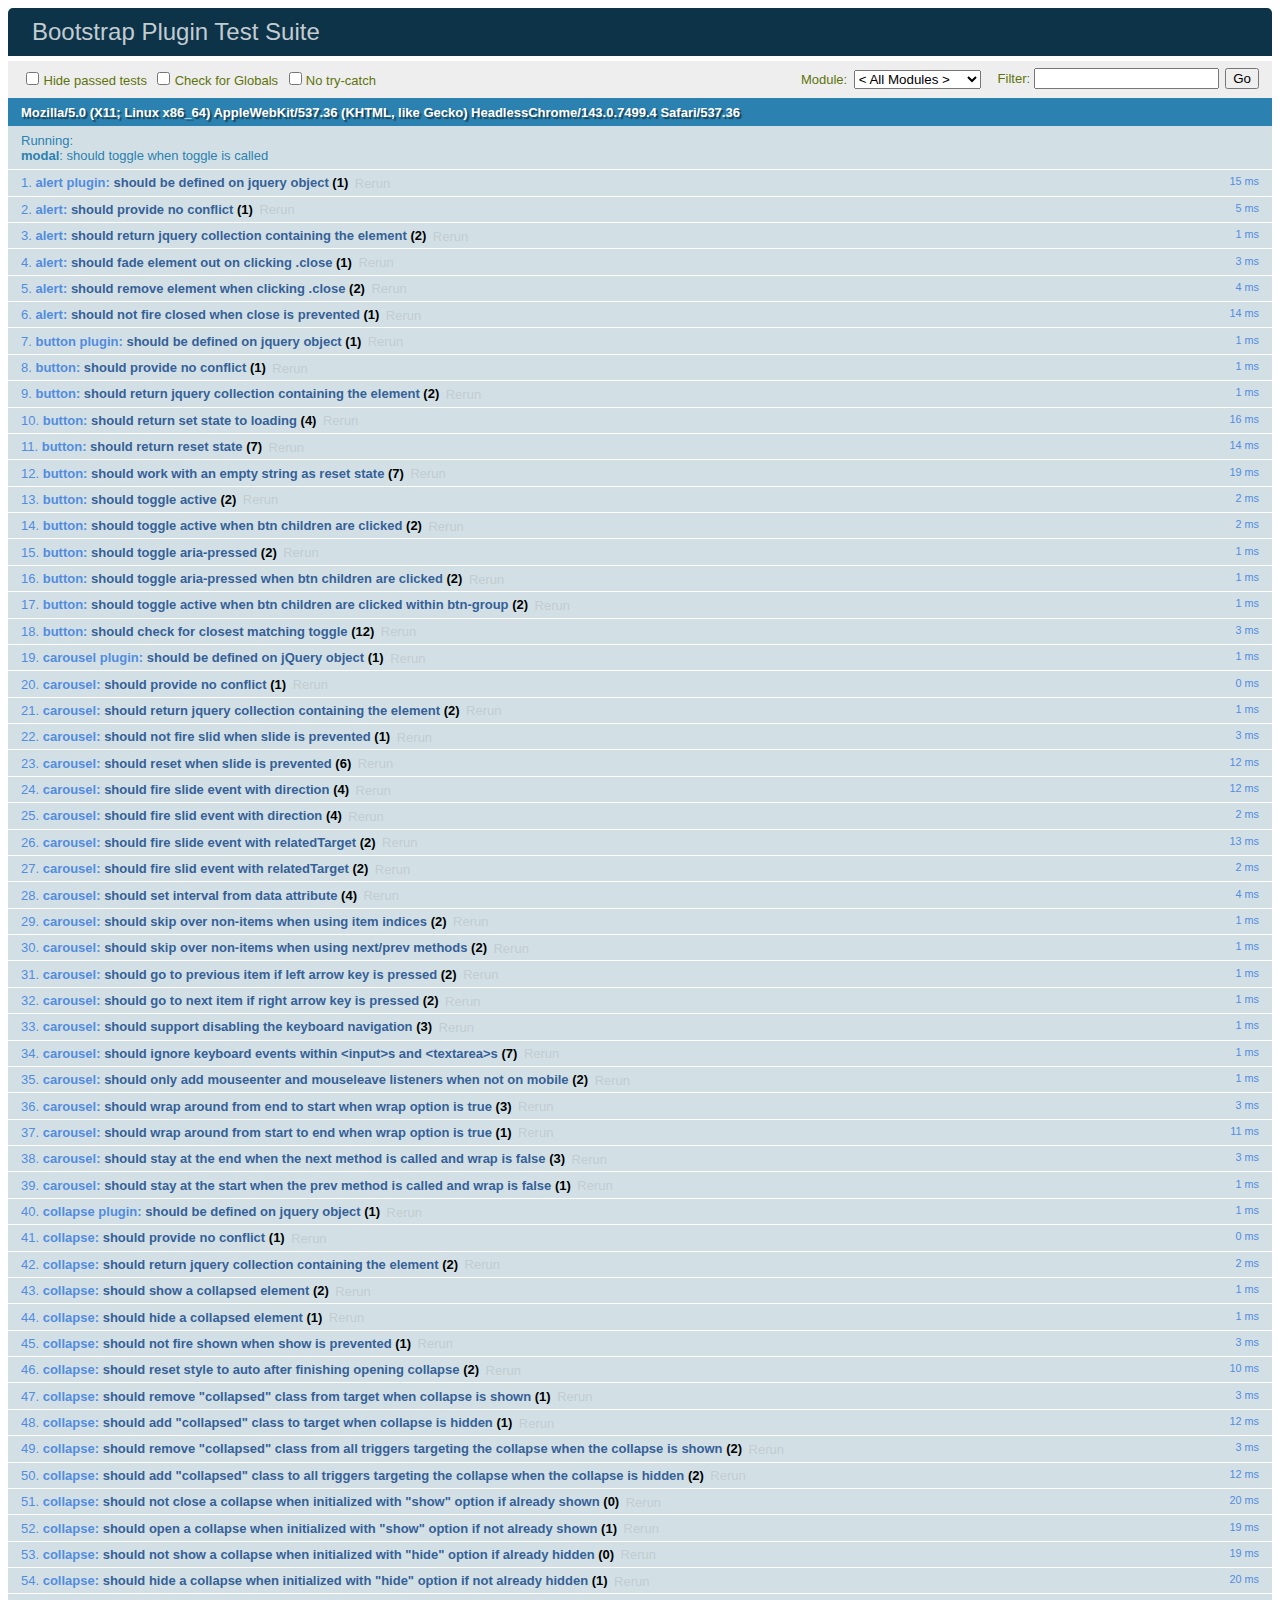
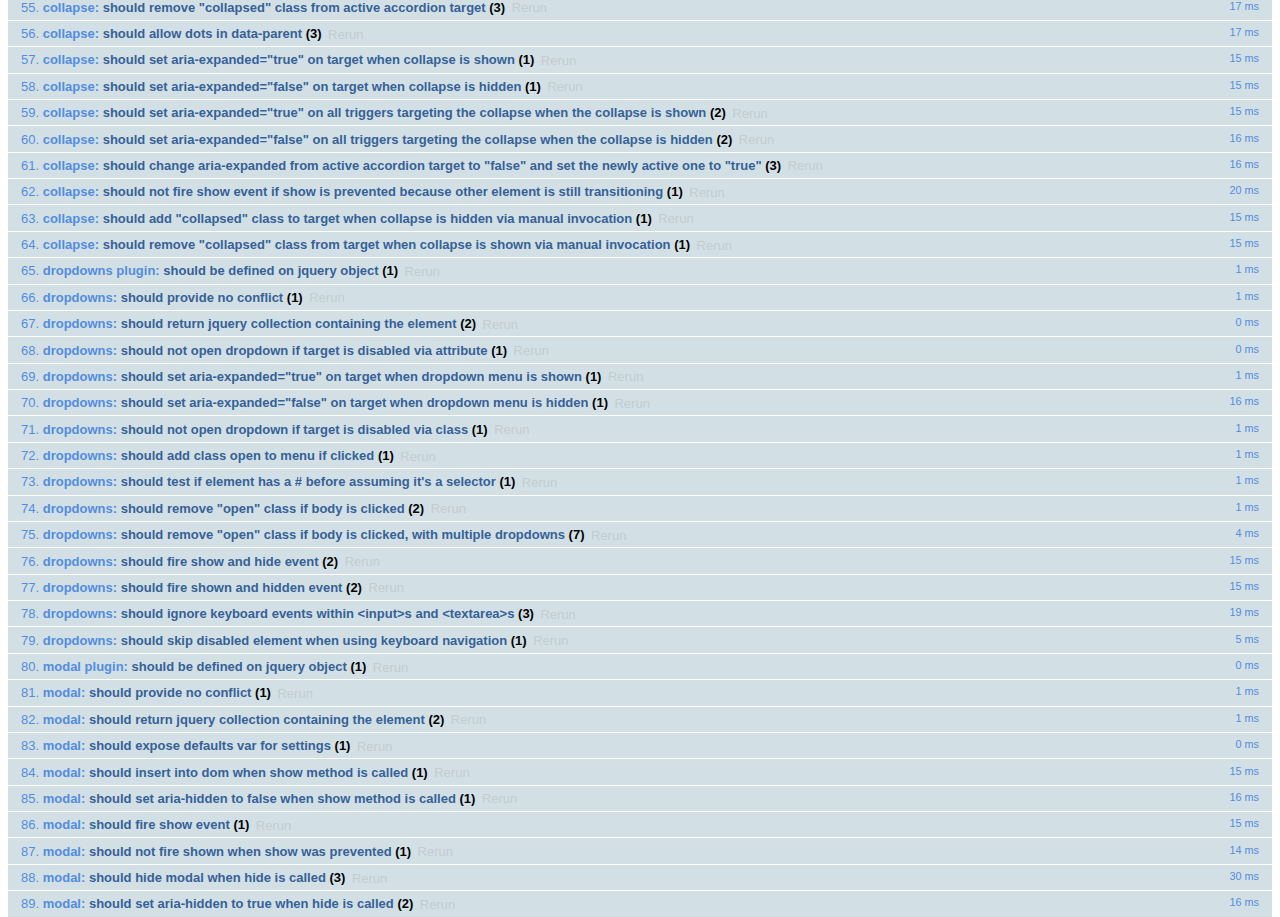
<file: bootstrap-3.3.4/js/tests/index.html>
<!DOCTYPE html>
<html>
  <head>
    <meta charset="utf-8">
    <title>Bootstrap Plugin Test Suite</title>
    <meta name="viewport" content="width=device-width, initial-scale=1">

    <!-- jQuery -->
    <script src="vendor/jquery.min.js"></script>
    <script>
      // Disable jQuery event aliases to ensure we don't accidentally use any of them
      (function () {
        var eventAliases = [
          'blur',
          'focus',
          'focusin',
          'focusout',
          'load',
          'resize',
          'scroll',
          'unload',
          'click',
          'dblclick',
          'mousedown',
          'mouseup',
          'mousemove',
          'mouseover',
          'mouseout',
          'mouseenter',
          'mouseleave',
          'change',
          'select',
          'submit',
          'keydown',
          'keypress',
          'keyup',
          'error',
          'contextmenu',
          'hover',
          'bind',
          'unbind',
          'delegate',
          'undelegate'
        ]
        for (var i = 0; i < eventAliases.length; i++) {
          $.fn[eventAliases[i]] = undefined
        }
      })()
    </script>

    <!-- QUnit -->
    <link rel="stylesheet" href="vendor/qunit.css" media="screen">
    <script src="vendor/qunit.js"></script>
    <script>
      // See https://github.com/axemclion/grunt-saucelabs#test-result-details-with-qunit
      var log = []
      // Require assert.expect in each test.
      QUnit.config.requireExpects = true
      QUnit.done(function (testResults) {
        var tests = []
        for (var i = 0, len = log.length; i < len; i++) {
          var details = log[i]
          tests.push({
            name: details.name,
            result: details.result,
            expected: details.expected,
            actual: details.actual,
            source: details.source
          })
        }
        testResults.tests = tests

        window.global_test_results = testResults
      })

      QUnit.testStart(function (testDetails) {
        $(window).scrollTop(0)
        QUnit.log(function (details) {
          if (!details.result) {
            details.name = testDetails.name
            log.push(details)
          }
        })
      })

      // Cleanup
      QUnit.testDone(function () {
        $('#qunit-fixture').empty()
        $('#modal-test, .modal-backdrop').remove()
      })

      // Display fixture on-screen on iOS to avoid false positives
      if (/iPhone|iPad|iPod/.test(navigator.userAgent)) {
        QUnit.begin(function() {
          $('#qunit-fixture').css({ top: 0, left: 0 })
        })

        QUnit.done(function () {
          $('#qunit-fixture').css({ top: '', left: '' })
        })
      }

      // Disable deprecated global QUnit method aliases in preparation for QUnit v2
      (function () {
        var methodNames = [
          'async',
          'asyncTest',
          'deepEqual',
          'equal',
          'expect',
          'module',
          'notDeepEqual',
          'notEqual',
          'notPropEqual',
          'notStrictEqual',
          'ok',
          'propEqual',
          'push',
          'start',
          'stop',
          'strictEqual',
          'test',
          'throws'
        ];
        for (var i = 0; i < methodNames.length; i++) {
          var methodName = methodNames[i];
          window[methodName] = undefined;
        }
      })();
    </script>

    <!-- Plugin sources -->
    <script>$.support.transition = false</script>
    <script src="../../js/alert.js"></script>
    <script src="../../js/button.js"></script>
    <script src="../../js/carousel.js"></script>
    <script src="../../js/collapse.js"></script>
    <script src="../../js/dropdown.js"></script>
    <script src="../../js/modal.js"></script>
    <script src="../../js/scrollspy.js"></script>
    <script src="../../js/tab.js"></script>
    <script src="../../js/tooltip.js"></script>
    <script src="../../js/popover.js"></script>
    <script src="../../js/affix.js"></script>

    <!-- Unit tests -->
    <script src="unit/alert.js"></script>
    <script src="unit/button.js"></script>
    <script src="unit/carousel.js"></script>
    <script src="unit/collapse.js"></script>
    <script src="unit/dropdown.js"></script>
    <script src="unit/modal.js"></script>
    <script src="unit/scrollspy.js"></script>
    <script src="unit/tab.js"></script>
    <script src="unit/tooltip.js"></script>
    <script src="unit/popover.js"></script>
    <script src="unit/affix.js"></script>

  </head>
  <body>
    <div id="qunit-container">
      <div id="qunit"></div>
      <div id="qunit-fixture"></div>
    </div>
  </body>
</html>
</file>
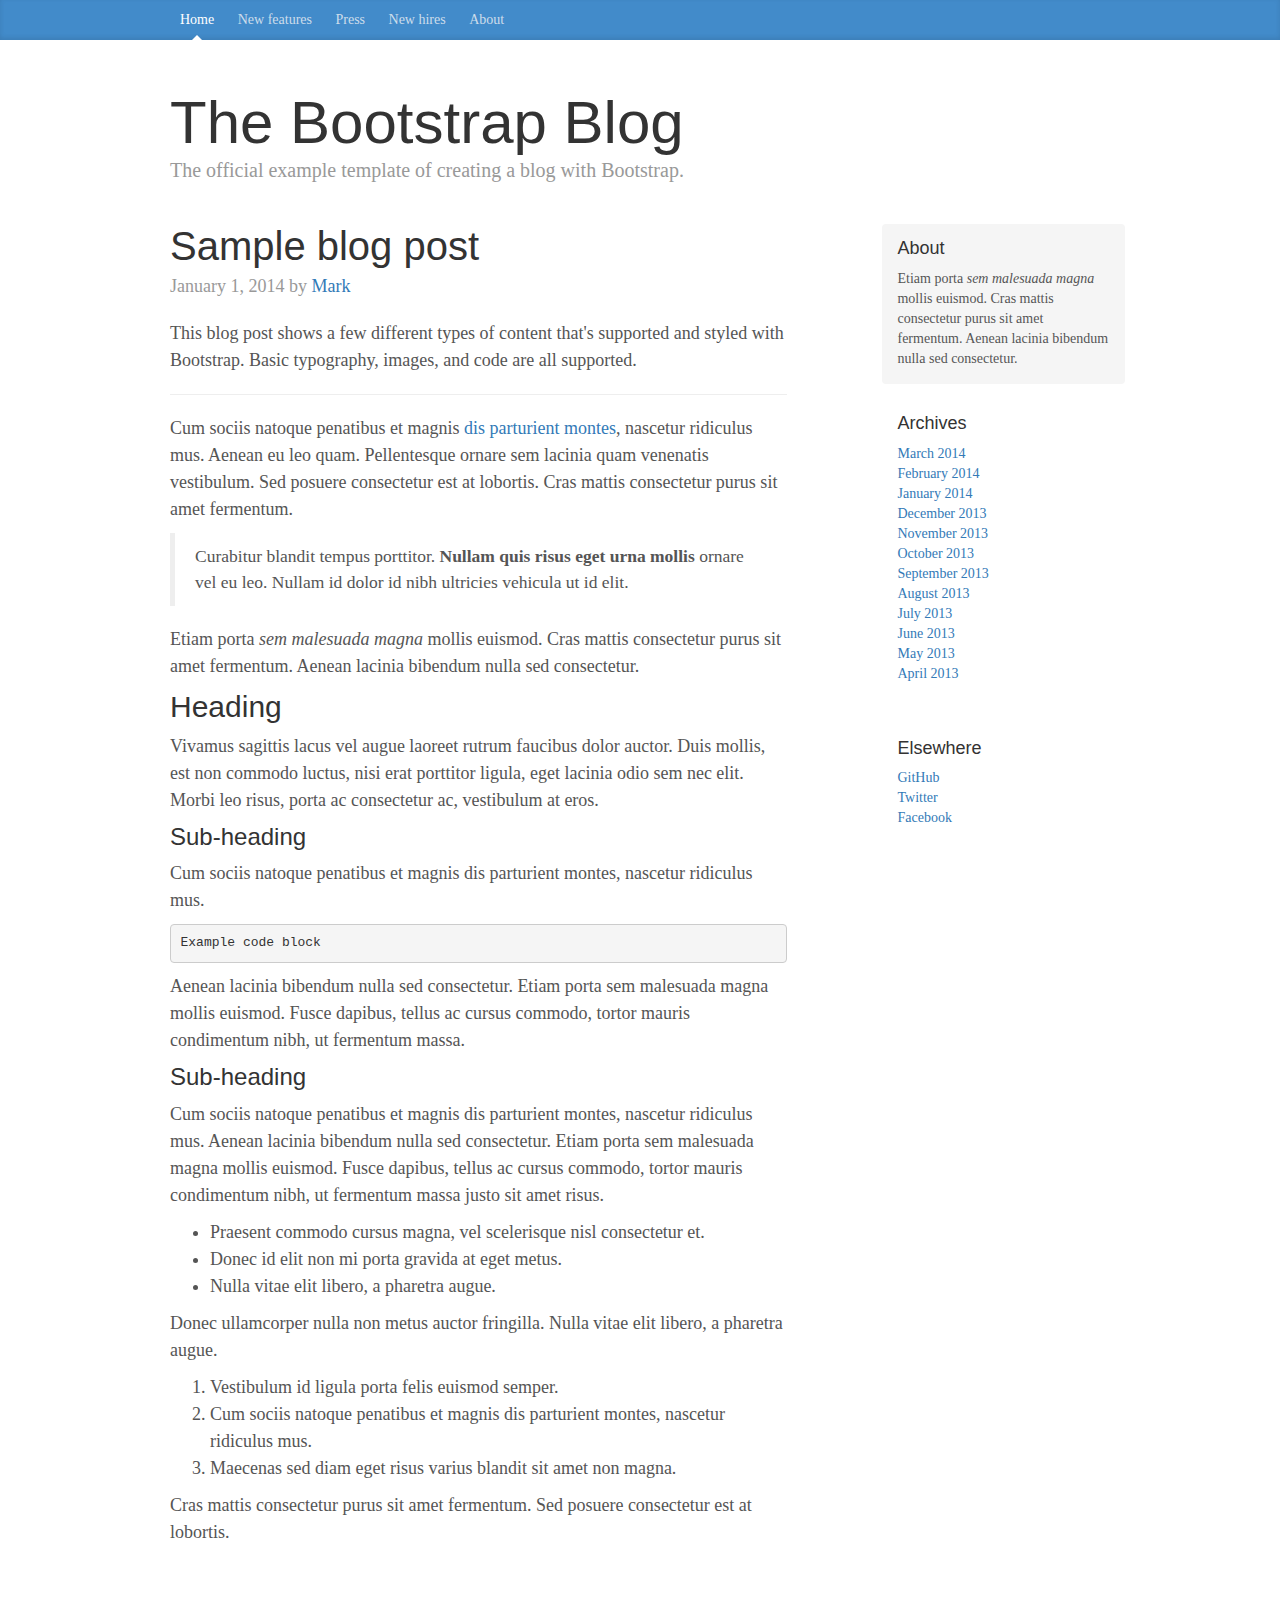
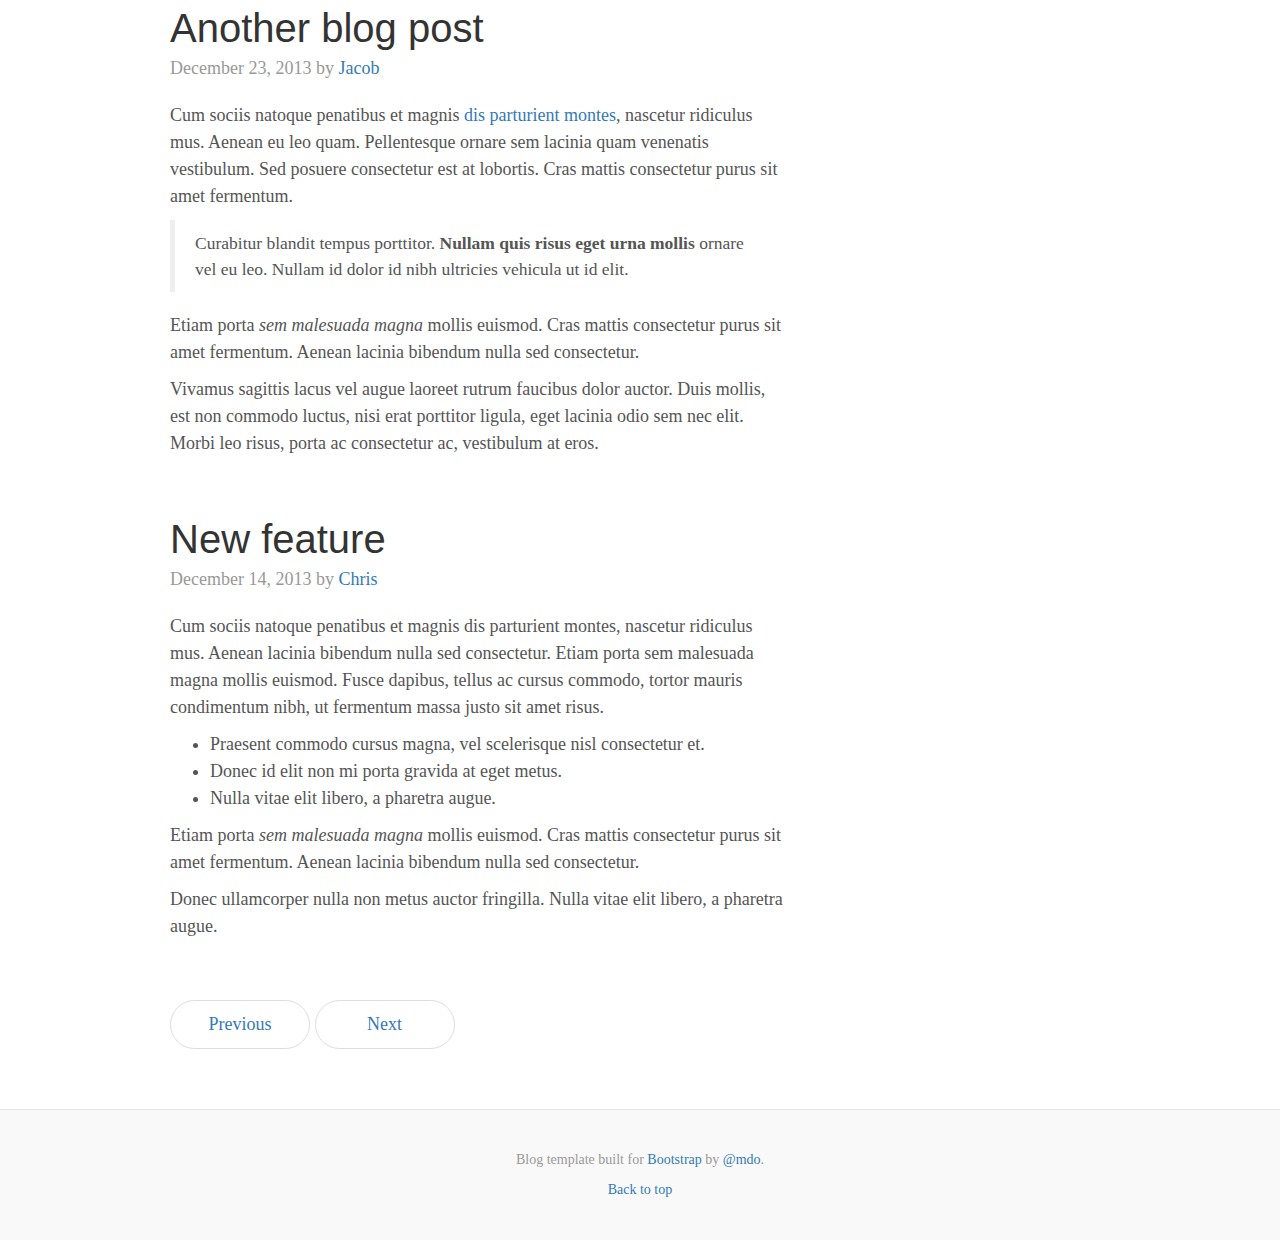
<file: bootstrap-3.3.4/docs/examples/blog/index.html>
<!DOCTYPE html>
<html lang="en">
  <head>
    <meta charset="utf-8">
    <meta http-equiv="X-UA-Compatible" content="IE=edge">
    <meta name="viewport" content="width=device-width, initial-scale=1">
    <!-- The above 3 meta tags *must* come first in the head; any other head content must come *after* these tags -->
    <meta name="description" content="">
    <meta name="author" content="">
    <link rel="icon" href="../../favicon.ico">

    <title>Blog Template for Bootstrap</title>

    <!-- Bootstrap core CSS -->
    <link href="../../dist/css/bootstrap.min.css" rel="stylesheet">

    <!-- Custom styles for this template -->
    <link href="blog.css" rel="stylesheet">

    <!-- Just for debugging purposes. Don't actually copy these 2 lines! -->
    <!--[if lt IE 9]><script src="../../assets/js/ie8-responsive-file-warning.js"></script><![endif]-->
    <script src="../../assets/js/ie-emulation-modes-warning.js"></script>

    <!-- HTML5 shim and Respond.js for IE8 support of HTML5 elements and media queries -->
    <!--[if lt IE 9]>
      <script src="https://oss.maxcdn.com/html5shiv/3.7.2/html5shiv.min.js"></script>
      <script src="https://oss.maxcdn.com/respond/1.4.2/respond.min.js"></script>
    <![endif]-->
  </head>

  <body>

    <div class="blog-masthead">
      <div class="container">
        <nav class="blog-nav">
          <a class="blog-nav-item active" href="#">Home</a>
          <a class="blog-nav-item" href="#">New features</a>
          <a class="blog-nav-item" href="#">Press</a>
          <a class="blog-nav-item" href="#">New hires</a>
          <a class="blog-nav-item" href="#">About</a>
        </nav>
      </div>
    </div>

    <div class="container">

      <div class="blog-header">
        <h1 class="blog-title">The Bootstrap Blog</h1>
        <p class="lead blog-description">The official example template of creating a blog with Bootstrap.</p>
      </div>

      <div class="row">

        <div class="col-sm-8 blog-main">

          <div class="blog-post">
            <h2 class="blog-post-title">Sample blog post</h2>
            <p class="blog-post-meta">January 1, 2014 by <a href="#">Mark</a></p>

            <p>This blog post shows a few different types of content that's supported and styled with Bootstrap. Basic typography, images, and code are all supported.</p>
            <hr>
            <p>Cum sociis natoque penatibus et magnis <a href="#">dis parturient montes</a>, nascetur ridiculus mus. Aenean eu leo quam. Pellentesque ornare sem lacinia quam venenatis vestibulum. Sed posuere consectetur est at lobortis. Cras mattis consectetur purus sit amet fermentum.</p>
            <blockquote>
              <p>Curabitur blandit tempus porttitor. <strong>Nullam quis risus eget urna mollis</strong> ornare vel eu leo. Nullam id dolor id nibh ultricies vehicula ut id elit.</p>
            </blockquote>
            <p>Etiam porta <em>sem malesuada magna</em> mollis euismod. Cras mattis consectetur purus sit amet fermentum. Aenean lacinia bibendum nulla sed consectetur.</p>
            <h2>Heading</h2>
            <p>Vivamus sagittis lacus vel augue laoreet rutrum faucibus dolor auctor. Duis mollis, est non commodo luctus, nisi erat porttitor ligula, eget lacinia odio sem nec elit. Morbi leo risus, porta ac consectetur ac, vestibulum at eros.</p>
            <h3>Sub-heading</h3>
            <p>Cum sociis natoque penatibus et magnis dis parturient montes, nascetur ridiculus mus.</p>
            <pre><code>Example code block</code></pre>
            <p>Aenean lacinia bibendum nulla sed consectetur. Etiam porta sem malesuada magna mollis euismod. Fusce dapibus, tellus ac cursus commodo, tortor mauris condimentum nibh, ut fermentum massa.</p>
            <h3>Sub-heading</h3>
            <p>Cum sociis natoque penatibus et magnis dis parturient montes, nascetur ridiculus mus. Aenean lacinia bibendum nulla sed consectetur. Etiam porta sem malesuada magna mollis euismod. Fusce dapibus, tellus ac cursus commodo, tortor mauris condimentum nibh, ut fermentum massa justo sit amet risus.</p>
            <ul>
              <li>Praesent commodo cursus magna, vel scelerisque nisl consectetur et.</li>
              <li>Donec id elit non mi porta gravida at eget metus.</li>
              <li>Nulla vitae elit libero, a pharetra augue.</li>
            </ul>
            <p>Donec ullamcorper nulla non metus auctor fringilla. Nulla vitae elit libero, a pharetra augue.</p>
            <ol>
              <li>Vestibulum id ligula porta felis euismod semper.</li>
              <li>Cum sociis natoque penatibus et magnis dis parturient montes, nascetur ridiculus mus.</li>
              <li>Maecenas sed diam eget risus varius blandit sit amet non magna.</li>
            </ol>
            <p>Cras mattis consectetur purus sit amet fermentum. Sed posuere consectetur est at lobortis.</p>
          </div><!-- /.blog-post -->

          <div class="blog-post">
            <h2 class="blog-post-title">Another blog post</h2>
            <p class="blog-post-meta">December 23, 2013 by <a href="#">Jacob</a></p>

            <p>Cum sociis natoque penatibus et magnis <a href="#">dis parturient montes</a>, nascetur ridiculus mus. Aenean eu leo quam. Pellentesque ornare sem lacinia quam venenatis vestibulum. Sed posuere consectetur est at lobortis. Cras mattis consectetur purus sit amet fermentum.</p>
            <blockquote>
              <p>Curabitur blandit tempus porttitor. <strong>Nullam quis risus eget urna mollis</strong> ornare vel eu leo. Nullam id dolor id nibh ultricies vehicula ut id elit.</p>
            </blockquote>
            <p>Etiam porta <em>sem malesuada magna</em> mollis euismod. Cras mattis consectetur purus sit amet fermentum. Aenean lacinia bibendum nulla sed consectetur.</p>
            <p>Vivamus sagittis lacus vel augue laoreet rutrum faucibus dolor auctor. Duis mollis, est non commodo luctus, nisi erat porttitor ligula, eget lacinia odio sem nec elit. Morbi leo risus, porta ac consectetur ac, vestibulum at eros.</p>
          </div><!-- /.blog-post -->

          <div class="blog-post">
            <h2 class="blog-post-title">New feature</h2>
            <p class="blog-post-meta">December 14, 2013 by <a href="#">Chris</a></p>

            <p>Cum sociis natoque penatibus et magnis dis parturient montes, nascetur ridiculus mus. Aenean lacinia bibendum nulla sed consectetur. Etiam porta sem malesuada magna mollis euismod. Fusce dapibus, tellus ac cursus commodo, tortor mauris condimentum nibh, ut fermentum massa justo sit amet risus.</p>
            <ul>
              <li>Praesent commodo cursus magna, vel scelerisque nisl consectetur et.</li>
              <li>Donec id elit non mi porta gravida at eget metus.</li>
              <li>Nulla vitae elit libero, a pharetra augue.</li>
            </ul>
            <p>Etiam porta <em>sem malesuada magna</em> mollis euismod. Cras mattis consectetur purus sit amet fermentum. Aenean lacinia bibendum nulla sed consectetur.</p>
            <p>Donec ullamcorper nulla non metus auctor fringilla. Nulla vitae elit libero, a pharetra augue.</p>
          </div><!-- /.blog-post -->

          <nav>
            <ul class="pager">
              <li><a href="#">Previous</a></li>
              <li><a href="#">Next</a></li>
            </ul>
          </nav>

        </div><!-- /.blog-main -->

        <div class="col-sm-3 col-sm-offset-1 blog-sidebar">
          <div class="sidebar-module sidebar-module-inset">
            <h4>About</h4>
            <p>Etiam porta <em>sem malesuada magna</em> mollis euismod. Cras mattis consectetur purus sit amet fermentum. Aenean lacinia bibendum nulla sed consectetur.</p>
          </div>
          <div class="sidebar-module">
            <h4>Archives</h4>
            <ol class="list-unstyled">
              <li><a href="#">March 2014</a></li>
              <li><a href="#">February 2014</a></li>
              <li><a href="#">January 2014</a></li>
              <li><a href="#">December 2013</a></li>
              <li><a href="#">November 2013</a></li>
              <li><a href="#">October 2013</a></li>
              <li><a href="#">September 2013</a></li>
              <li><a href="#">August 2013</a></li>
              <li><a href="#">July 2013</a></li>
              <li><a href="#">June 2013</a></li>
              <li><a href="#">May 2013</a></li>
              <li><a href="#">April 2013</a></li>
            </ol>
          </div>
          <div class="sidebar-module">
            <h4>Elsewhere</h4>
            <ol class="list-unstyled">
              <li><a href="#">GitHub</a></li>
              <li><a href="#">Twitter</a></li>
              <li><a href="#">Facebook</a></li>
            </ol>
          </div>
        </div><!-- /.blog-sidebar -->

      </div><!-- /.row -->

    </div><!-- /.container -->

    <footer class="blog-footer">
      <p>Blog template built for <a href="http://getbootstrap.com">Bootstrap</a> by <a href="https://twitter.com/mdo">@mdo</a>.</p>
      <p>
        <a href="#">Back to top</a>
      </p>
    </footer>


    <!-- Bootstrap core JavaScript
    ================================================== -->
    <!-- Placed at the end of the document so the pages load faster -->
    <script src="https://ajax.googleapis.com/ajax/libs/jquery/1.11.2/jquery.min.js"></script>
    <script src="../../dist/js/bootstrap.min.js"></script>
    <!-- IE10 viewport hack for Surface/desktop Windows 8 bug -->
    <script src="../../assets/js/ie10-viewport-bug-workaround.js"></script>
  </body>
</html>
</file>
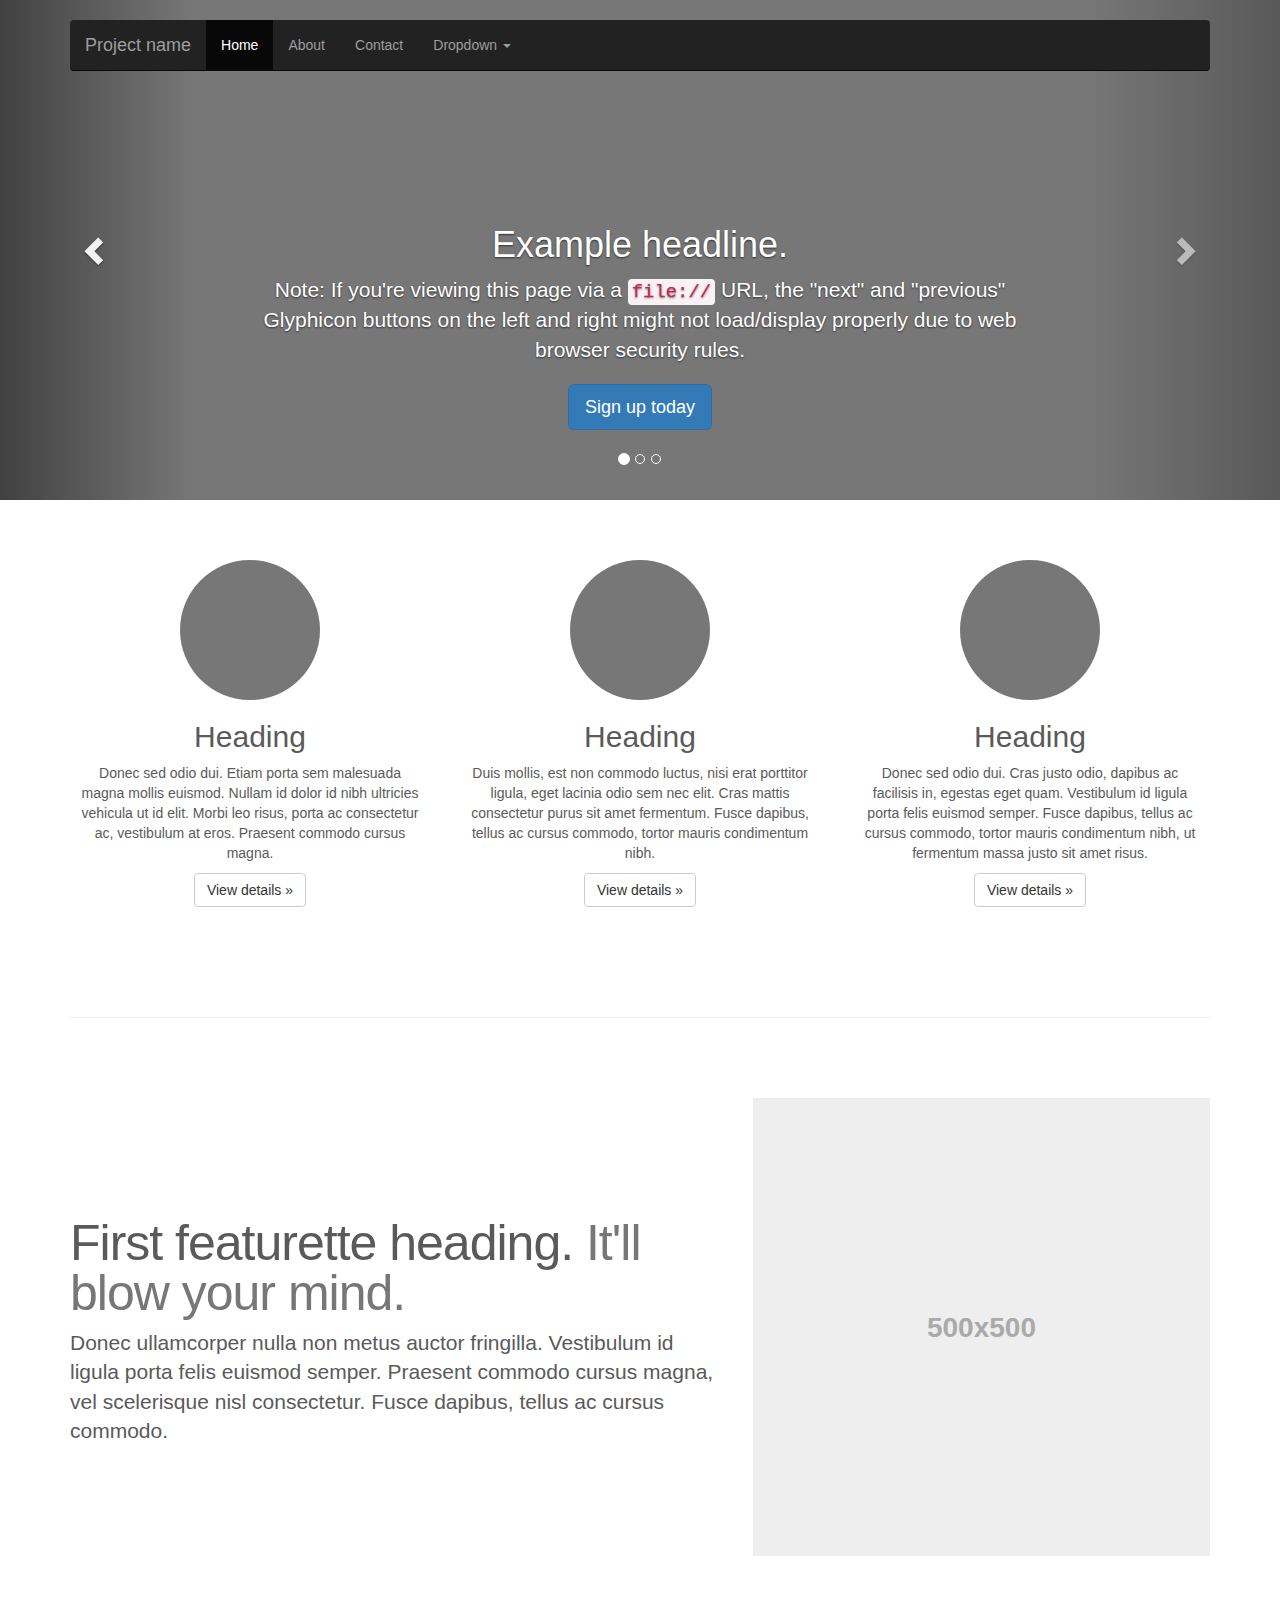
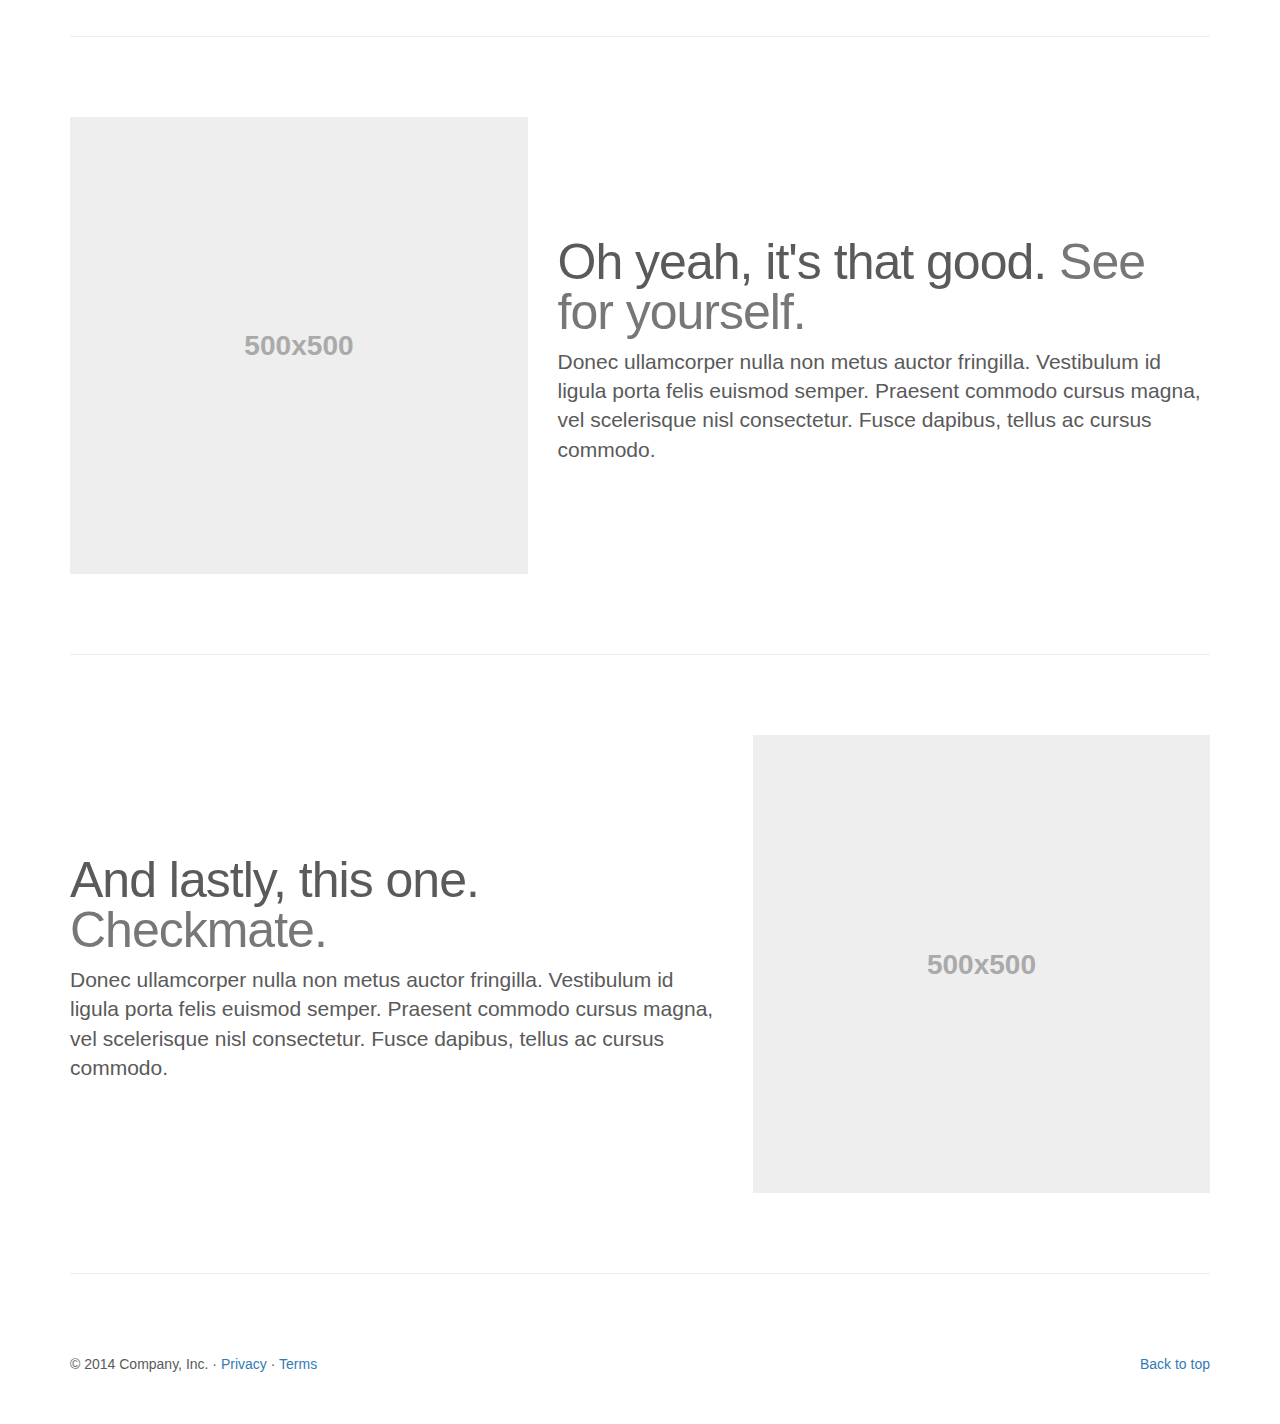
<file: bootstrap-3.3.4/docs/examples/carousel/index.html>
<!DOCTYPE html>
<html lang="en">
  <head>
    <meta charset="utf-8">
    <meta http-equiv="X-UA-Compatible" content="IE=edge">
    <meta name="viewport" content="width=device-width, initial-scale=1">
    <!-- The above 3 meta tags *must* come first in the head; any other head content must come *after* these tags -->
    <meta name="description" content="">
    <meta name="author" content="">
    <link rel="icon" href="../../favicon.ico">

    <title>Carousel Template for Bootstrap</title>

    <!-- Bootstrap core CSS -->
    <link href="../../dist/css/bootstrap.min.css" rel="stylesheet">

    <!-- Just for debugging purposes. Don't actually copy these 2 lines! -->
    <!--[if lt IE 9]><script src="../../assets/js/ie8-responsive-file-warning.js"></script><![endif]-->
    <script src="../../assets/js/ie-emulation-modes-warning.js"></script>

    <!-- HTML5 shim and Respond.js for IE8 support of HTML5 elements and media queries -->
    <!--[if lt IE 9]>
      <script src="https://oss.maxcdn.com/html5shiv/3.7.2/html5shiv.min.js"></script>
      <script src="https://oss.maxcdn.com/respond/1.4.2/respond.min.js"></script>
    <![endif]-->

    <!-- Custom styles for this template -->
    <link href="carousel.css" rel="stylesheet">
  </head>
<!-- NAVBAR
================================================== -->
  <body>
    <div class="navbar-wrapper">
      <div class="container">

        <nav class="navbar navbar-inverse navbar-static-top">
          <div class="container">
            <div class="navbar-header">
              <button type="button" class="navbar-toggle collapsed" data-toggle="collapse" data-target="#navbar" aria-expanded="false" aria-controls="navbar">
                <span class="sr-only">Toggle navigation</span>
                <span class="icon-bar"></span>
                <span class="icon-bar"></span>
                <span class="icon-bar"></span>
              </button>
              <a class="navbar-brand" href="#">Project name</a>
            </div>
            <div id="navbar" class="navbar-collapse collapse">
              <ul class="nav navbar-nav">
                <li class="active"><a href="#">Home</a></li>
                <li><a href="#about">About</a></li>
                <li><a href="#contact">Contact</a></li>
                <li class="dropdown">
                  <a href="#" class="dropdown-toggle" data-toggle="dropdown" role="button" aria-expanded="false">Dropdown <span class="caret"></span></a>
                  <ul class="dropdown-menu" role="menu">
                    <li><a href="#">Action</a></li>
                    <li><a href="#">Another action</a></li>
                    <li><a href="#">Something else here</a></li>
                    <li class="divider"></li>
                    <li class="dropdown-header">Nav header</li>
                    <li><a href="#">Separated link</a></li>
                    <li><a href="#">One more separated link</a></li>
                  </ul>
                </li>
              </ul>
            </div>
          </div>
        </nav>

      </div>
    </div>


    <!-- Carousel
    ================================================== -->
    <div id="myCarousel" class="carousel slide" data-ride="carousel">
      <!-- Indicators -->
      <ol class="carousel-indicators">
        <li data-target="#myCarousel" data-slide-to="0" class="active"></li>
        <li data-target="#myCarousel" data-slide-to="1"></li>
        <li data-target="#myCarousel" data-slide-to="2"></li>
      </ol>
      <div class="carousel-inner" role="listbox">
        <div class="item active">
          <img class="first-slide" src="[data-uri]" alt="First slide">
          <div class="container">
            <div class="carousel-caption">
              <h1>Example headline.</h1>
              <p>Note: If you're viewing this page via a <code>file://</code> URL, the "next" and "previous" Glyphicon buttons on the left and right might not load/display properly due to web browser security rules.</p>
              <p><a class="btn btn-lg btn-primary" href="#" role="button">Sign up today</a></p>
            </div>
          </div>
        </div>
        <div class="item">
          <img class="second-slide" src="[data-uri]" alt="Second slide">
          <div class="container">
            <div class="carousel-caption">
              <h1>Another example headline.</h1>
              <p>Cras justo odio, dapibus ac facilisis in, egestas eget quam. Donec id elit non mi porta gravida at eget metus. Nullam id dolor id nibh ultricies vehicula ut id elit.</p>
              <p><a class="btn btn-lg btn-primary" href="#" role="button">Learn more</a></p>
            </div>
          </div>
        </div>
        <div class="item">
          <img class="third-slide" src="[data-uri]" alt="Third slide">
          <div class="container">
            <div class="carousel-caption">
              <h1>One more for good measure.</h1>
              <p>Cras justo odio, dapibus ac facilisis in, egestas eget quam. Donec id elit non mi porta gravida at eget metus. Nullam id dolor id nibh ultricies vehicula ut id elit.</p>
              <p><a class="btn btn-lg btn-primary" href="#" role="button">Browse gallery</a></p>
            </div>
          </div>
        </div>
      </div>
      <a class="left carousel-control" href="#myCarousel" role="button" data-slide="prev">
        <span class="glyphicon glyphicon-chevron-left" aria-hidden="true"></span>
        <span class="sr-only">Previous</span>
      </a>
      <a class="right carousel-control" href="#myCarousel" role="button" data-slide="next">
        <span class="glyphicon glyphicon-chevron-right" aria-hidden="true"></span>
        <span class="sr-only">Next</span>
      </a>
    </div><!-- /.carousel -->


    <!-- Marketing messaging and featurettes
    ================================================== -->
    <!-- Wrap the rest of the page in another container to center all the content. -->

    <div class="container marketing">

      <!-- Three columns of text below the carousel -->
      <div class="row">
        <div class="col-lg-4">
          <img class="img-circle" src="[data-uri]" alt="Generic placeholder image" width="140" height="140">
          <h2>Heading</h2>
          <p>Donec sed odio dui. Etiam porta sem malesuada magna mollis euismod. Nullam id dolor id nibh ultricies vehicula ut id elit. Morbi leo risus, porta ac consectetur ac, vestibulum at eros. Praesent commodo cursus magna.</p>
          <p><a class="btn btn-default" href="#" role="button">View details &raquo;</a></p>
        </div><!-- /.col-lg-4 -->
        <div class="col-lg-4">
          <img class="img-circle" src="[data-uri]" alt="Generic placeholder image" width="140" height="140">
          <h2>Heading</h2>
          <p>Duis mollis, est non commodo luctus, nisi erat porttitor ligula, eget lacinia odio sem nec elit. Cras mattis consectetur purus sit amet fermentum. Fusce dapibus, tellus ac cursus commodo, tortor mauris condimentum nibh.</p>
          <p><a class="btn btn-default" href="#" role="button">View details &raquo;</a></p>
        </div><!-- /.col-lg-4 -->
        <div class="col-lg-4">
          <img class="img-circle" src="[data-uri]" alt="Generic placeholder image" width="140" height="140">
          <h2>Heading</h2>
          <p>Donec sed odio dui. Cras justo odio, dapibus ac facilisis in, egestas eget quam. Vestibulum id ligula porta felis euismod semper. Fusce dapibus, tellus ac cursus commodo, tortor mauris condimentum nibh, ut fermentum massa justo sit amet risus.</p>
          <p><a class="btn btn-default" href="#" role="button">View details &raquo;</a></p>
        </div><!-- /.col-lg-4 -->
      </div><!-- /.row -->


      <!-- START THE FEATURETTES -->

      <hr class="featurette-divider">

      <div class="row featurette">
        <div class="col-md-7">
          <h2 class="featurette-heading">First featurette heading. <span class="text-muted">It'll blow your mind.</span></h2>
          <p class="lead">Donec ullamcorper nulla non metus auctor fringilla. Vestibulum id ligula porta felis euismod semper. Praesent commodo cursus magna, vel scelerisque nisl consectetur. Fusce dapibus, tellus ac cursus commodo.</p>
        </div>
        <div class="col-md-5">
          <img class="featurette-image img-responsive center-block" data-src="holder.js/500x500/auto" alt="Generic placeholder image">
        </div>
      </div>

      <hr class="featurette-divider">

      <div class="row featurette">
        <div class="col-md-7 col-md-push-5">
          <h2 class="featurette-heading">Oh yeah, it's that good. <span class="text-muted">See for yourself.</span></h2>
          <p class="lead">Donec ullamcorper nulla non metus auctor fringilla. Vestibulum id ligula porta felis euismod semper. Praesent commodo cursus magna, vel scelerisque nisl consectetur. Fusce dapibus, tellus ac cursus commodo.</p>
        </div>
        <div class="col-md-5 col-md-pull-7">
          <img class="featurette-image img-responsive center-block" data-src="holder.js/500x500/auto" alt="Generic placeholder image">
        </div>
      </div>

      <hr class="featurette-divider">

      <div class="row featurette">
        <div class="col-md-7">
          <h2 class="featurette-heading">And lastly, this one. <span class="text-muted">Checkmate.</span></h2>
          <p class="lead">Donec ullamcorper nulla non metus auctor fringilla. Vestibulum id ligula porta felis euismod semper. Praesent commodo cursus magna, vel scelerisque nisl consectetur. Fusce dapibus, tellus ac cursus commodo.</p>
        </div>
        <div class="col-md-5">
          <img class="featurette-image img-responsive center-block" data-src="holder.js/500x500/auto" alt="Generic placeholder image">
        </div>
      </div>

      <hr class="featurette-divider">

      <!-- /END THE FEATURETTES -->


      <!-- FOOTER -->
      <footer>
        <p class="pull-right"><a href="#">Back to top</a></p>
        <p>&copy; 2014 Company, Inc. &middot; <a href="#">Privacy</a> &middot; <a href="#">Terms</a></p>
      </footer>

    </div><!-- /.container -->


    <!-- Bootstrap core JavaScript
    ================================================== -->
    <!-- Placed at the end of the document so the pages load faster -->
    <script src="https://ajax.googleapis.com/ajax/libs/jquery/1.11.2/jquery.min.js"></script>
    <script src="../../dist/js/bootstrap.min.js"></script>
    <!-- Just to make our placeholder images work. Don't actually copy the next line! -->
    <script src="../../assets/js/vendor/holder.js"></script>
    <!-- IE10 viewport hack for Surface/desktop Windows 8 bug -->
    <script src="../../assets/js/ie10-viewport-bug-workaround.js"></script>
  </body>
</html>
</file>
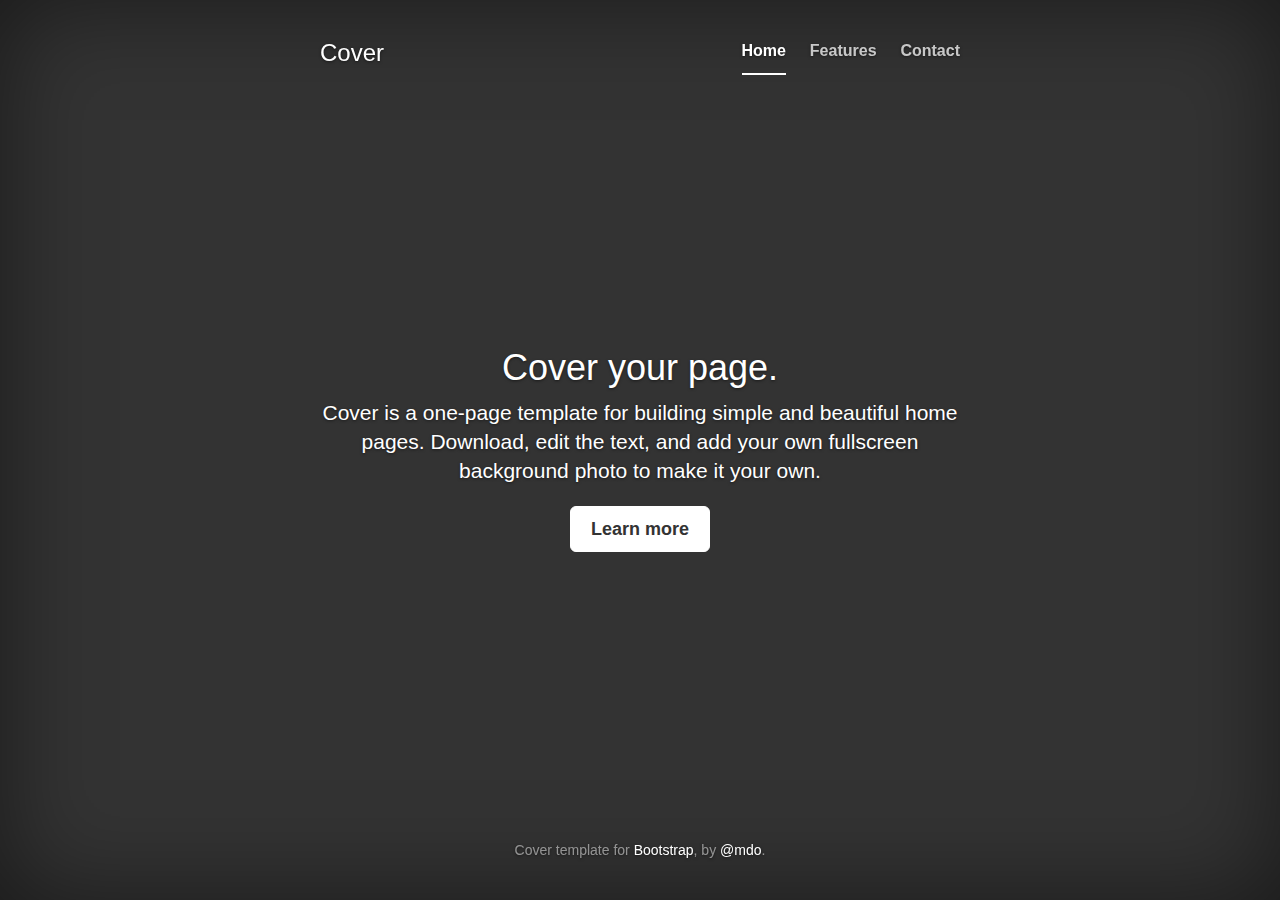
<file: bootstrap-3.3.4/docs/examples/cover/index.html>
<!DOCTYPE html>
<html lang="en">
  <head>
    <meta charset="utf-8">
    <meta http-equiv="X-UA-Compatible" content="IE=edge">
    <meta name="viewport" content="width=device-width, initial-scale=1">
    <!-- The above 3 meta tags *must* come first in the head; any other head content must come *after* these tags -->
    <meta name="description" content="">
    <meta name="author" content="">
    <link rel="icon" href="../../favicon.ico">

    <title>Cover Template for Bootstrap</title>

    <!-- Bootstrap core CSS -->
    <link href="../../dist/css/bootstrap.min.css" rel="stylesheet">

    <!-- Custom styles for this template -->
    <link href="cover.css" rel="stylesheet">

    <!-- Just for debugging purposes. Don't actually copy these 2 lines! -->
    <!--[if lt IE 9]><script src="../../assets/js/ie8-responsive-file-warning.js"></script><![endif]-->
    <script src="../../assets/js/ie-emulation-modes-warning.js"></script>

    <!-- HTML5 shim and Respond.js for IE8 support of HTML5 elements and media queries -->
    <!--[if lt IE 9]>
      <script src="https://oss.maxcdn.com/html5shiv/3.7.2/html5shiv.min.js"></script>
      <script src="https://oss.maxcdn.com/respond/1.4.2/respond.min.js"></script>
    <![endif]-->
  </head>

  <body>

    <div class="site-wrapper">

      <div class="site-wrapper-inner">

        <div class="cover-container">

          <div class="masthead clearfix">
            <div class="inner">
              <h3 class="masthead-brand">Cover</h3>
              <nav>
                <ul class="nav masthead-nav">
                  <li class="active"><a href="#">Home</a></li>
                  <li><a href="#">Features</a></li>
                  <li><a href="#">Contact</a></li>
                </ul>
              </nav>
            </div>
          </div>

          <div class="inner cover">
            <h1 class="cover-heading">Cover your page.</h1>
            <p class="lead">Cover is a one-page template for building simple and beautiful home pages. Download, edit the text, and add your own fullscreen background photo to make it your own.</p>
            <p class="lead">
              <a href="#" class="btn btn-lg btn-default">Learn more</a>
            </p>
          </div>

          <div class="mastfoot">
            <div class="inner">
              <p>Cover template for <a href="http://getbootstrap.com">Bootstrap</a>, by <a href="https://twitter.com/mdo">@mdo</a>.</p>
            </div>
          </div>

        </div>

      </div>

    </div>

    <!-- Bootstrap core JavaScript
    ================================================== -->
    <!-- Placed at the end of the document so the pages load faster -->
    <script src="https://ajax.googleapis.com/ajax/libs/jquery/1.11.2/jquery.min.js"></script>
    <script src="../../dist/js/bootstrap.min.js"></script>
    <!-- IE10 viewport hack for Surface/desktop Windows 8 bug -->
    <script src="../../assets/js/ie10-viewport-bug-workaround.js"></script>
  </body>
</html>
</file>
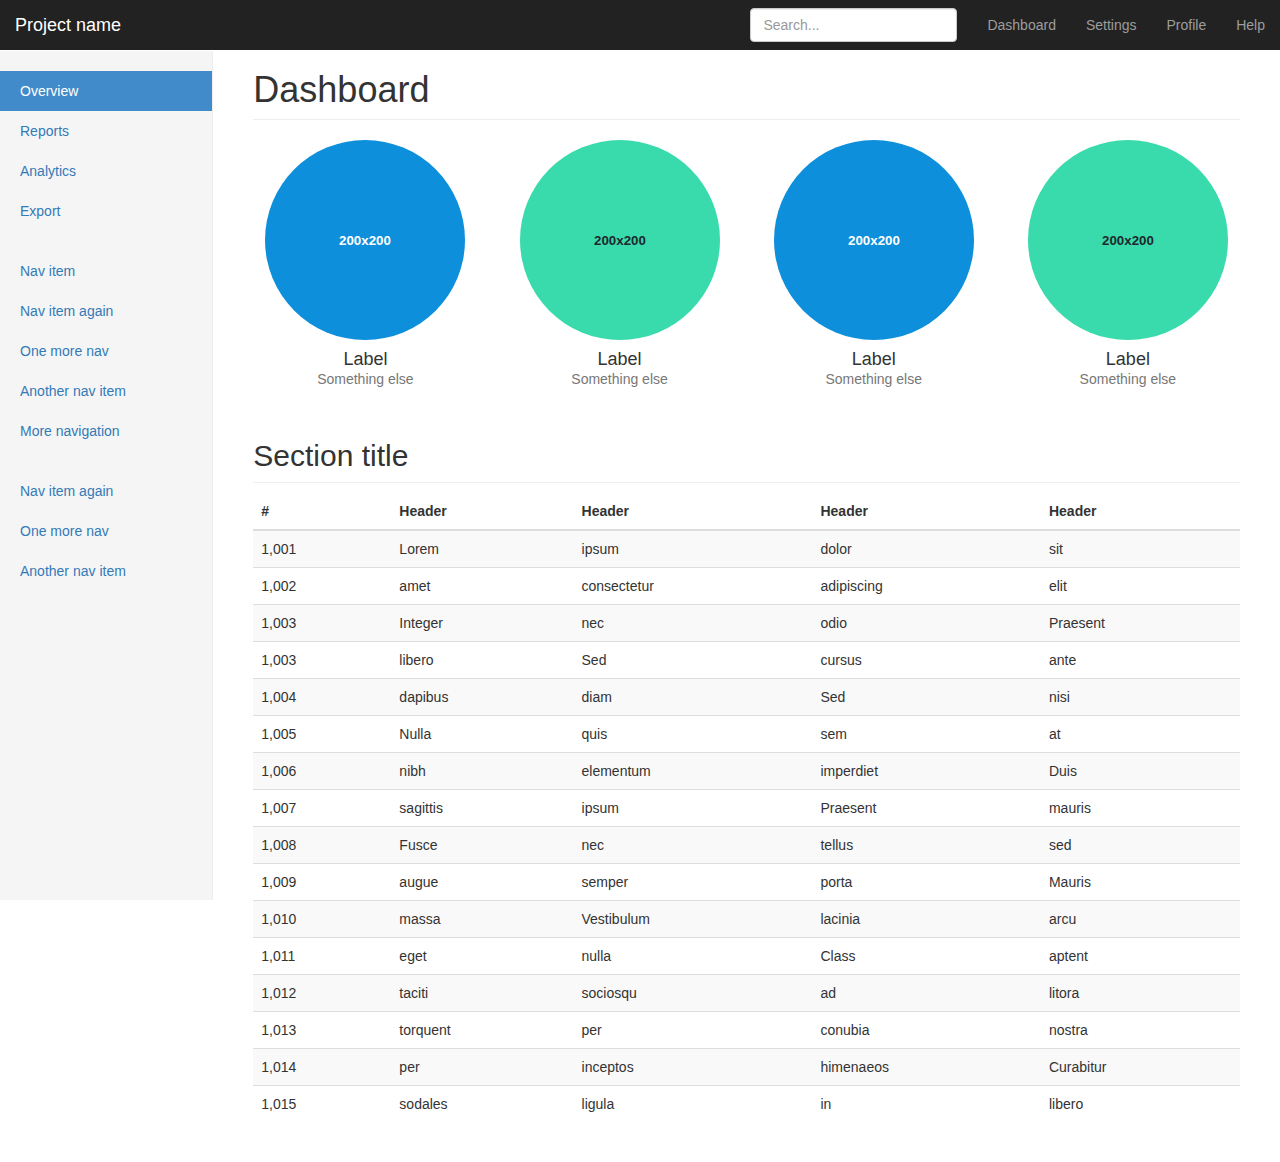
<file: bootstrap-3.3.4/docs/examples/dashboard/index.html>
<!DOCTYPE html>
<html lang="en">
  <head>
    <meta charset="utf-8">
    <meta http-equiv="X-UA-Compatible" content="IE=edge">
    <meta name="viewport" content="width=device-width, initial-scale=1">
    <!-- The above 3 meta tags *must* come first in the head; any other head content must come *after* these tags -->
    <meta name="description" content="">
    <meta name="author" content="">
    <link rel="icon" href="../../favicon.ico">

    <title>Dashboard Template for Bootstrap</title>

    <!-- Bootstrap core CSS -->
    <link href="../../dist/css/bootstrap.min.css" rel="stylesheet">

    <!-- Custom styles for this template -->
    <link href="dashboard.css" rel="stylesheet">

    <!-- Just for debugging purposes. Don't actually copy these 2 lines! -->
    <!--[if lt IE 9]><script src="../../assets/js/ie8-responsive-file-warning.js"></script><![endif]-->
    <script src="../../assets/js/ie-emulation-modes-warning.js"></script>

    <!-- HTML5 shim and Respond.js for IE8 support of HTML5 elements and media queries -->
    <!--[if lt IE 9]>
      <script src="https://oss.maxcdn.com/html5shiv/3.7.2/html5shiv.min.js"></script>
      <script src="https://oss.maxcdn.com/respond/1.4.2/respond.min.js"></script>
    <![endif]-->
  </head>

  <body>

    <nav class="navbar navbar-inverse navbar-fixed-top">
      <div class="container-fluid">
        <div class="navbar-header">
          <button type="button" class="navbar-toggle collapsed" data-toggle="collapse" data-target="#navbar" aria-expanded="false" aria-controls="navbar">
            <span class="sr-only">Toggle navigation</span>
            <span class="icon-bar"></span>
            <span class="icon-bar"></span>
            <span class="icon-bar"></span>
          </button>
          <a class="navbar-brand" href="#">Project name</a>
        </div>
        <div id="navbar" class="navbar-collapse collapse">
          <ul class="nav navbar-nav navbar-right">
            <li><a href="#">Dashboard</a></li>
            <li><a href="#">Settings</a></li>
            <li><a href="#">Profile</a></li>
            <li><a href="#">Help</a></li>
          </ul>
          <form class="navbar-form navbar-right">
            <input type="text" class="form-control" placeholder="Search...">
          </form>
        </div>
      </div>
    </nav>

    <div class="container-fluid">
      <div class="row">
        <div class="col-sm-3 col-md-2 sidebar">
          <ul class="nav nav-sidebar">
            <li class="active"><a href="#">Overview <span class="sr-only">(current)</span></a></li>
            <li><a href="#">Reports</a></li>
            <li><a href="#">Analytics</a></li>
            <li><a href="#">Export</a></li>
          </ul>
          <ul class="nav nav-sidebar">
            <li><a href="">Nav item</a></li>
            <li><a href="">Nav item again</a></li>
            <li><a href="">One more nav</a></li>
            <li><a href="">Another nav item</a></li>
            <li><a href="">More navigation</a></li>
          </ul>
          <ul class="nav nav-sidebar">
            <li><a href="">Nav item again</a></li>
            <li><a href="">One more nav</a></li>
            <li><a href="">Another nav item</a></li>
          </ul>
        </div>
        <div class="col-sm-9 col-sm-offset-3 col-md-10 col-md-offset-2 main">
          <h1 class="page-header">Dashboard</h1>

          <div class="row placeholders">
            <div class="col-xs-6 col-sm-3 placeholder">
              <img data-src="holder.js/200x200/auto/sky" class="img-responsive" alt="Generic placeholder thumbnail">
              <h4>Label</h4>
              <span class="text-muted">Something else</span>
            </div>
            <div class="col-xs-6 col-sm-3 placeholder">
              <img data-src="holder.js/200x200/auto/vine" class="img-responsive" alt="Generic placeholder thumbnail">
              <h4>Label</h4>
              <span class="text-muted">Something else</span>
            </div>
            <div class="col-xs-6 col-sm-3 placeholder">
              <img data-src="holder.js/200x200/auto/sky" class="img-responsive" alt="Generic placeholder thumbnail">
              <h4>Label</h4>
              <span class="text-muted">Something else</span>
            </div>
            <div class="col-xs-6 col-sm-3 placeholder">
              <img data-src="holder.js/200x200/auto/vine" class="img-responsive" alt="Generic placeholder thumbnail">
              <h4>Label</h4>
              <span class="text-muted">Something else</span>
            </div>
          </div>

          <h2 class="sub-header">Section title</h2>
          <div class="table-responsive">
            <table class="table table-striped">
              <thead>
                <tr>
                  <th>#</th>
                  <th>Header</th>
                  <th>Header</th>
                  <th>Header</th>
                  <th>Header</th>
                </tr>
              </thead>
              <tbody>
                <tr>
                  <td>1,001</td>
                  <td>Lorem</td>
                  <td>ipsum</td>
                  <td>dolor</td>
                  <td>sit</td>
                </tr>
                <tr>
                  <td>1,002</td>
                  <td>amet</td>
                  <td>consectetur</td>
                  <td>adipiscing</td>
                  <td>elit</td>
                </tr>
                <tr>
                  <td>1,003</td>
                  <td>Integer</td>
                  <td>nec</td>
                  <td>odio</td>
                  <td>Praesent</td>
                </tr>
                <tr>
                  <td>1,003</td>
                  <td>libero</td>
                  <td>Sed</td>
                  <td>cursus</td>
                  <td>ante</td>
                </tr>
                <tr>
                  <td>1,004</td>
                  <td>dapibus</td>
                  <td>diam</td>
                  <td>Sed</td>
                  <td>nisi</td>
                </tr>
                <tr>
                  <td>1,005</td>
                  <td>Nulla</td>
                  <td>quis</td>
                  <td>sem</td>
                  <td>at</td>
                </tr>
                <tr>
                  <td>1,006</td>
                  <td>nibh</td>
                  <td>elementum</td>
                  <td>imperdiet</td>
                  <td>Duis</td>
                </tr>
                <tr>
                  <td>1,007</td>
                  <td>sagittis</td>
                  <td>ipsum</td>
                  <td>Praesent</td>
                  <td>mauris</td>
                </tr>
                <tr>
                  <td>1,008</td>
                  <td>Fusce</td>
                  <td>nec</td>
                  <td>tellus</td>
                  <td>sed</td>
                </tr>
                <tr>
                  <td>1,009</td>
                  <td>augue</td>
                  <td>semper</td>
                  <td>porta</td>
                  <td>Mauris</td>
                </tr>
                <tr>
                  <td>1,010</td>
                  <td>massa</td>
                  <td>Vestibulum</td>
                  <td>lacinia</td>
                  <td>arcu</td>
                </tr>
                <tr>
                  <td>1,011</td>
                  <td>eget</td>
                  <td>nulla</td>
                  <td>Class</td>
                  <td>aptent</td>
                </tr>
                <tr>
                  <td>1,012</td>
                  <td>taciti</td>
                  <td>sociosqu</td>
                  <td>ad</td>
                  <td>litora</td>
                </tr>
                <tr>
                  <td>1,013</td>
                  <td>torquent</td>
                  <td>per</td>
                  <td>conubia</td>
                  <td>nostra</td>
                </tr>
                <tr>
                  <td>1,014</td>
                  <td>per</td>
                  <td>inceptos</td>
                  <td>himenaeos</td>
                  <td>Curabitur</td>
                </tr>
                <tr>
                  <td>1,015</td>
                  <td>sodales</td>
                  <td>ligula</td>
                  <td>in</td>
                  <td>libero</td>
                </tr>
              </tbody>
            </table>
          </div>
        </div>
      </div>
    </div>

    <!-- Bootstrap core JavaScript
    ================================================== -->
    <!-- Placed at the end of the document so the pages load faster -->
    <script src="https://ajax.googleapis.com/ajax/libs/jquery/1.11.2/jquery.min.js"></script>
    <script src="../../dist/js/bootstrap.min.js"></script>
    <!-- Just to make our placeholder images work. Don't actually copy the next line! -->
    <script src="../../assets/js/vendor/holder.js"></script>
    <!-- IE10 viewport hack for Surface/desktop Windows 8 bug -->
    <script src="../../assets/js/ie10-viewport-bug-workaround.js"></script>
  </body>
</html>
</file>
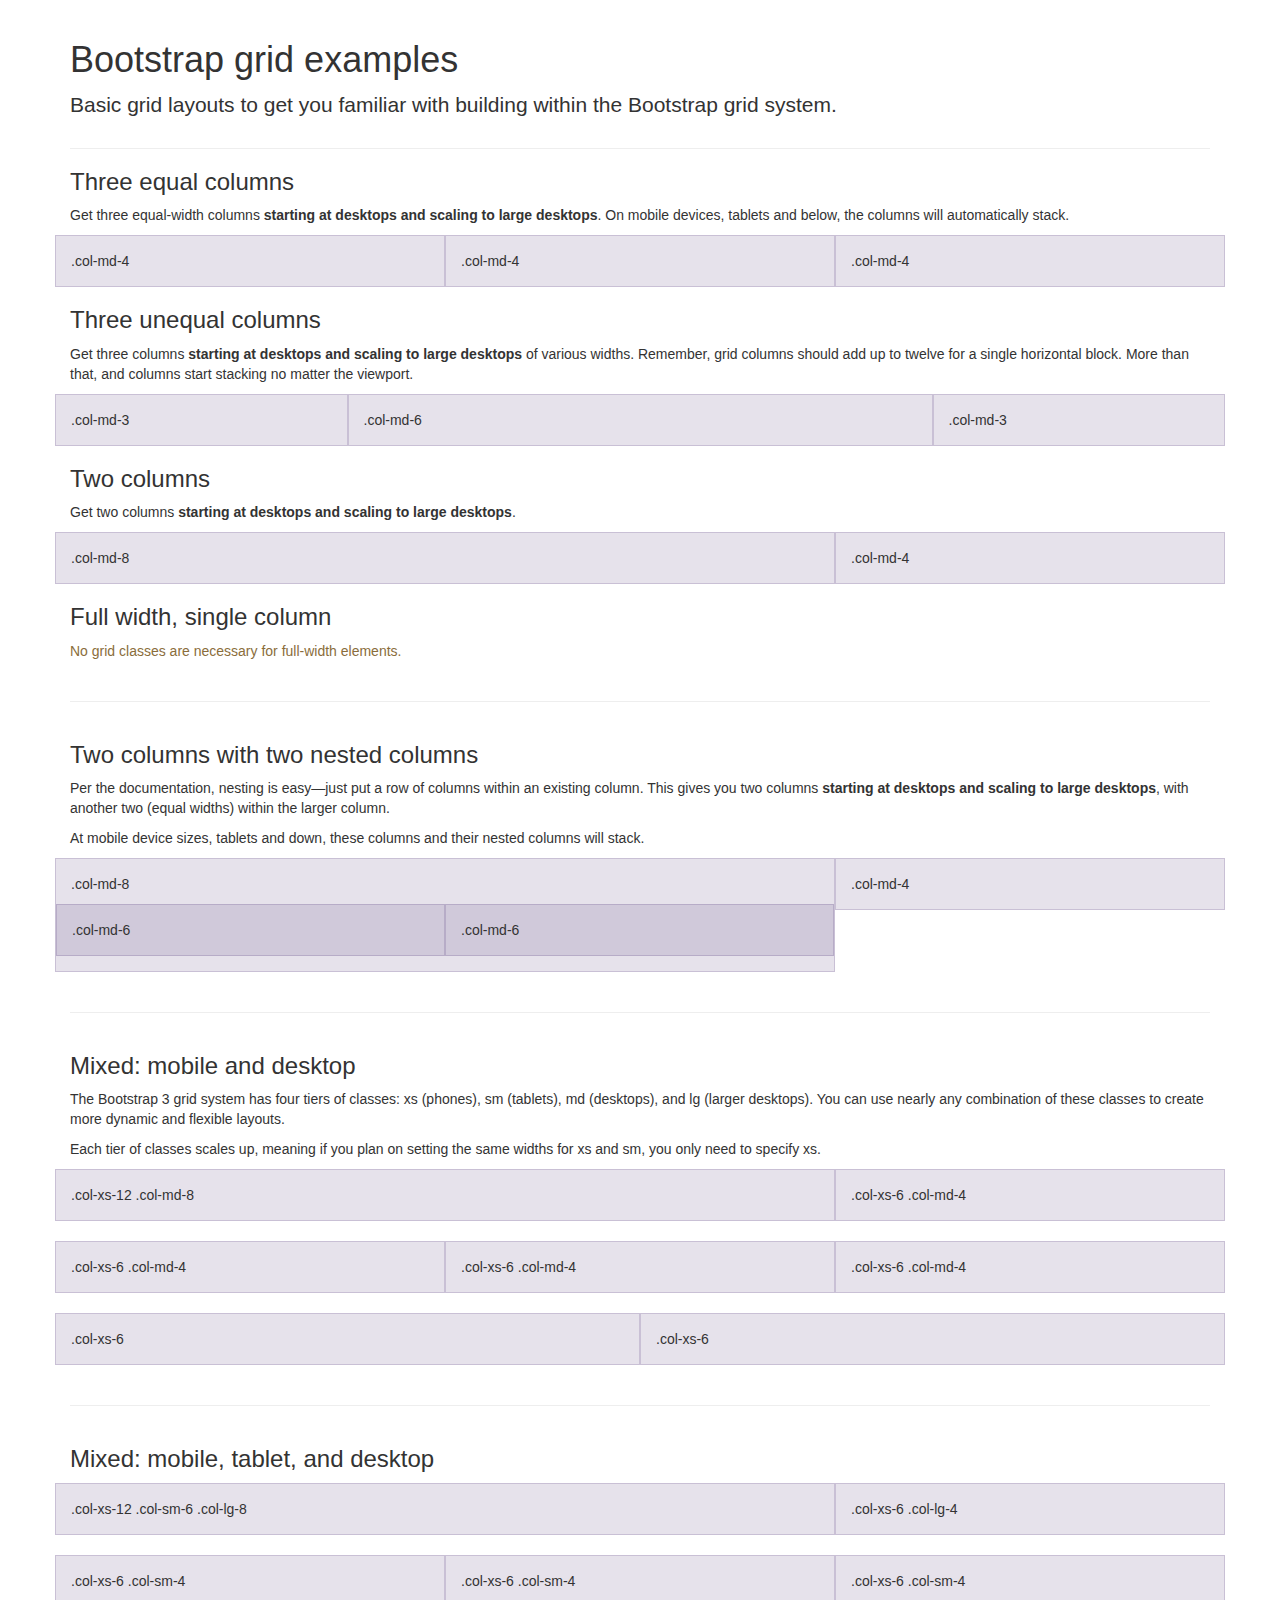
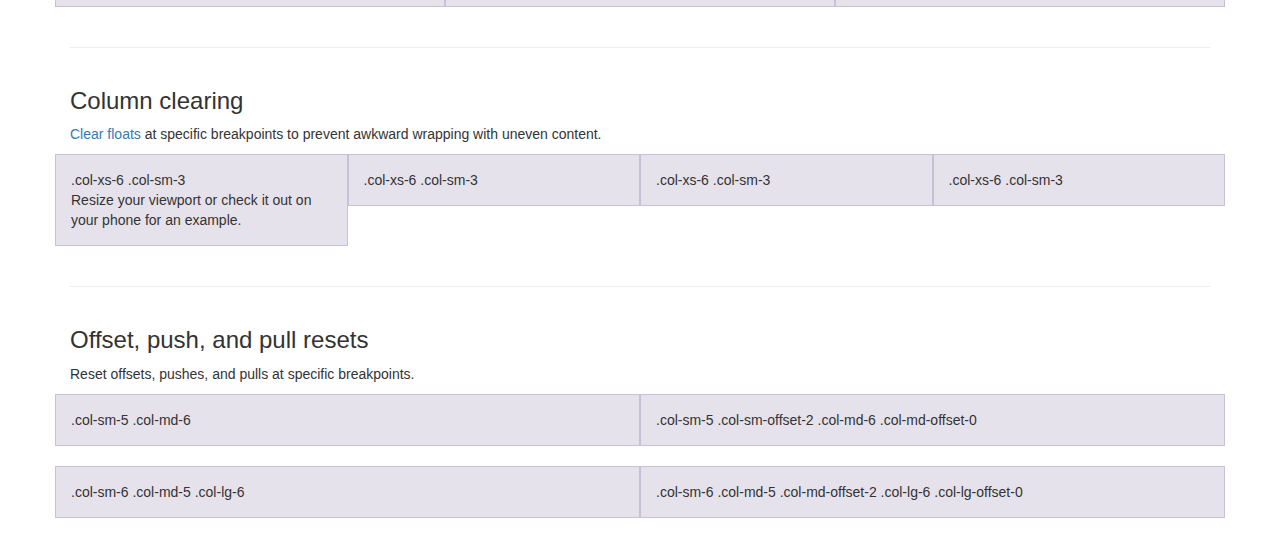
<file: bootstrap-3.3.4/docs/examples/grid/index.html>
<!DOCTYPE html>
<html lang="en">
  <head>
    <meta charset="utf-8">
    <meta http-equiv="X-UA-Compatible" content="IE=edge">
    <meta name="viewport" content="width=device-width, initial-scale=1">
    <!-- The above 3 meta tags *must* come first in the head; any other head content must come *after* these tags -->
    <meta name="description" content="">
    <meta name="author" content="">
    <link rel="icon" href="../../favicon.ico">

    <title>Grid Template for Bootstrap</title>

    <!-- Bootstrap core CSS -->
    <link href="../../dist/css/bootstrap.min.css" rel="stylesheet">

    <!-- Custom styles for this template -->
    <link href="grid.css" rel="stylesheet">

    <!-- Just for debugging purposes. Don't actually copy these 2 lines! -->
    <!--[if lt IE 9]><script src="../../assets/js/ie8-responsive-file-warning.js"></script><![endif]-->
    <script src="../../assets/js/ie-emulation-modes-warning.js"></script>

    <!-- HTML5 shim and Respond.js for IE8 support of HTML5 elements and media queries -->
    <!--[if lt IE 9]>
      <script src="https://oss.maxcdn.com/html5shiv/3.7.2/html5shiv.min.js"></script>
      <script src="https://oss.maxcdn.com/respond/1.4.2/respond.min.js"></script>
    <![endif]-->
  </head>

  <body>
    <div class="container">

      <div class="page-header">
        <h1>Bootstrap grid examples</h1>
        <p class="lead">Basic grid layouts to get you familiar with building within the Bootstrap grid system.</p>
      </div>

      <h3>Three equal columns</h3>
      <p>Get three equal-width columns <strong>starting at desktops and scaling to large desktops</strong>. On mobile devices, tablets and below, the columns will automatically stack.</p>
      <div class="row">
        <div class="col-md-4">.col-md-4</div>
        <div class="col-md-4">.col-md-4</div>
        <div class="col-md-4">.col-md-4</div>
      </div>

      <h3>Three unequal columns</h3>
      <p>Get three columns <strong>starting at desktops and scaling to large desktops</strong> of various widths. Remember, grid columns should add up to twelve for a single horizontal block. More than that, and columns start stacking no matter the viewport.</p>
      <div class="row">
        <div class="col-md-3">.col-md-3</div>
        <div class="col-md-6">.col-md-6</div>
        <div class="col-md-3">.col-md-3</div>
      </div>

      <h3>Two columns</h3>
      <p>Get two columns <strong>starting at desktops and scaling to large desktops</strong>.</p>
      <div class="row">
        <div class="col-md-8">.col-md-8</div>
        <div class="col-md-4">.col-md-4</div>
      </div>

      <h3>Full width, single column</h3>
      <p class="text-warning">No grid classes are necessary for full-width elements.</p>

      <hr>

      <h3>Two columns with two nested columns</h3>
      <p>Per the documentation, nesting is easy—just put a row of columns within an existing column. This gives you two columns <strong>starting at desktops and scaling to large desktops</strong>, with another two (equal widths) within the larger column.</p>
      <p>At mobile device sizes, tablets and down, these columns and their nested columns will stack.</p>
      <div class="row">
        <div class="col-md-8">
          .col-md-8
          <div class="row">
            <div class="col-md-6">.col-md-6</div>
            <div class="col-md-6">.col-md-6</div>
          </div>
        </div>
        <div class="col-md-4">.col-md-4</div>
      </div>

      <hr>

      <h3>Mixed: mobile and desktop</h3>
      <p>The Bootstrap 3 grid system has four tiers of classes: xs (phones), sm (tablets), md (desktops), and lg (larger desktops). You can use nearly any combination of these classes to create more dynamic and flexible layouts.</p>
      <p>Each tier of classes scales up, meaning if you plan on setting the same widths for xs and sm, you only need to specify xs.</p>
      <div class="row">
        <div class="col-xs-12 col-md-8">.col-xs-12 .col-md-8</div>
        <div class="col-xs-6 col-md-4">.col-xs-6 .col-md-4</div>
      </div>
      <div class="row">
        <div class="col-xs-6 col-md-4">.col-xs-6 .col-md-4</div>
        <div class="col-xs-6 col-md-4">.col-xs-6 .col-md-4</div>
        <div class="col-xs-6 col-md-4">.col-xs-6 .col-md-4</div>
      </div>
      <div class="row">
        <div class="col-xs-6">.col-xs-6</div>
        <div class="col-xs-6">.col-xs-6</div>
      </div>

      <hr>

      <h3>Mixed: mobile, tablet, and desktop</h3>
      <p></p>
      <div class="row">
        <div class="col-xs-12 col-sm-6 col-lg-8">.col-xs-12 .col-sm-6 .col-lg-8</div>
        <div class="col-xs-6 col-lg-4">.col-xs-6 .col-lg-4</div>
      </div>
      <div class="row">
        <div class="col-xs-6 col-sm-4">.col-xs-6 .col-sm-4</div>
        <div class="col-xs-6 col-sm-4">.col-xs-6 .col-sm-4</div>
        <div class="col-xs-6 col-sm-4">.col-xs-6 .col-sm-4</div>
      </div>

      <hr>

      <h3>Column clearing</h3>
      <p><a href="http://getbootstrap.com/css/#grid-responsive-resets">Clear floats</a> at specific breakpoints to prevent awkward wrapping with uneven content.</p>
      <div class="row">
        <div class="col-xs-6 col-sm-3">
          .col-xs-6 .col-sm-3
          <br>
          Resize your viewport or check it out on your phone for an example.
        </div>
        <div class="col-xs-6 col-sm-3">.col-xs-6 .col-sm-3</div>

        <!-- Add the extra clearfix for only the required viewport -->
        <div class="clearfix visible-xs"></div>

        <div class="col-xs-6 col-sm-3">.col-xs-6 .col-sm-3</div>
        <div class="col-xs-6 col-sm-3">.col-xs-6 .col-sm-3</div>
      </div>

      <hr>

      <h3>Offset, push, and pull resets</h3>
      <p>Reset offsets, pushes, and pulls at specific breakpoints.</p>
      <div class="row">
        <div class="col-sm-5 col-md-6">.col-sm-5 .col-md-6</div>
        <div class="col-sm-5 col-sm-offset-2 col-md-6 col-md-offset-0">.col-sm-5 .col-sm-offset-2 .col-md-6 .col-md-offset-0</div>
      </div>
      <div class="row">
        <div class="col-sm-6 col-md-5 col-lg-6">.col-sm-6 .col-md-5 .col-lg-6</div>
        <div class="col-sm-6 col-md-5 col-md-offset-2 col-lg-6 col-lg-offset-0">.col-sm-6 .col-md-5 .col-md-offset-2 .col-lg-6 .col-lg-offset-0</div>
      </div>


    </div> <!-- /container -->


    <!-- IE10 viewport hack for Surface/desktop Windows 8 bug -->
    <script src="../../assets/js/ie10-viewport-bug-workaround.js"></script>
  </body>
</html>
</file>
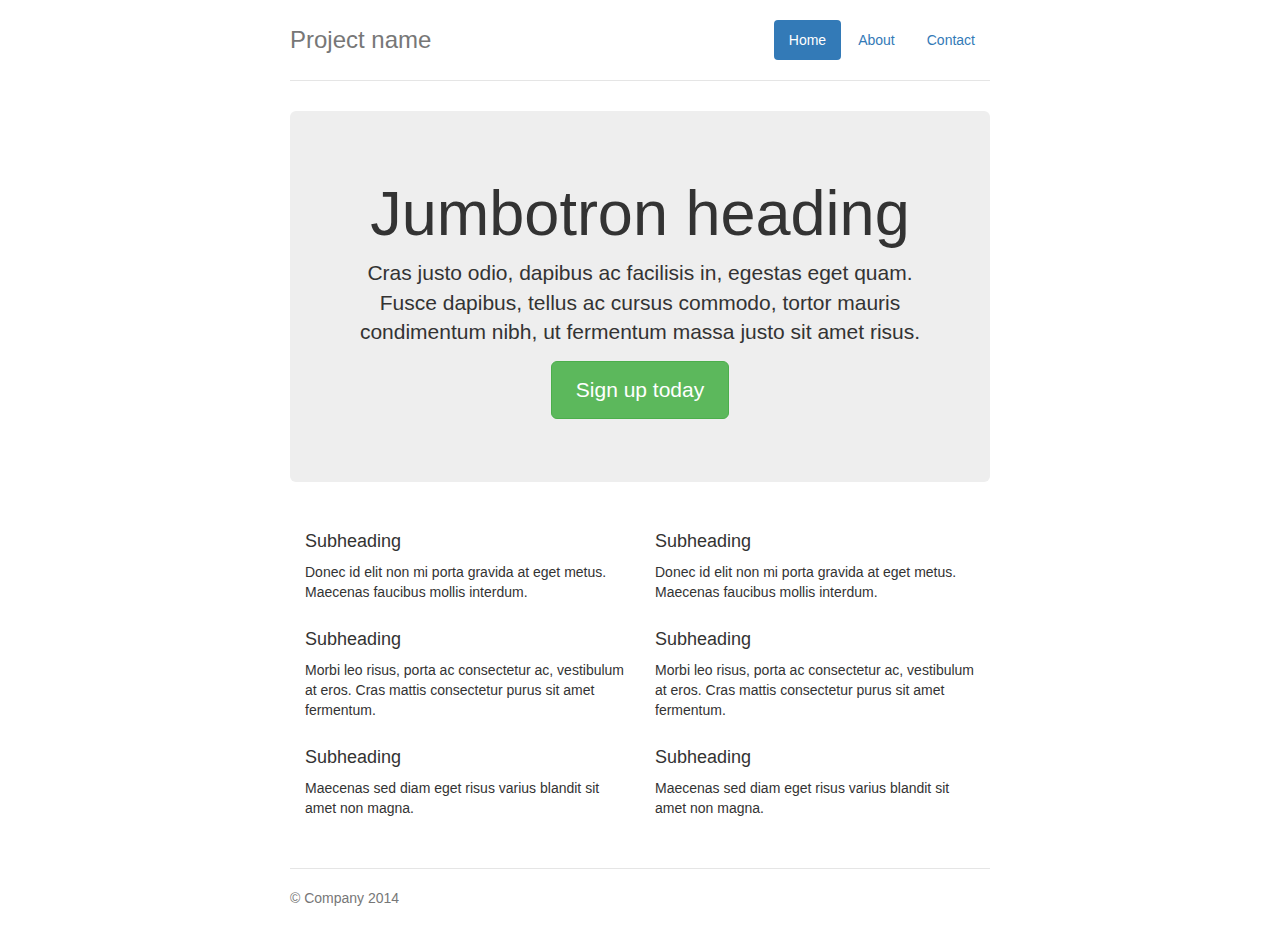
<file: bootstrap-3.3.4/docs/examples/jumbotron-narrow/index.html>
<!DOCTYPE html>
<html lang="en">
  <head>
    <meta charset="utf-8">
    <meta http-equiv="X-UA-Compatible" content="IE=edge">
    <meta name="viewport" content="width=device-width, initial-scale=1">
    <!-- The above 3 meta tags *must* come first in the head; any other head content must come *after* these tags -->
    <meta name="description" content="">
    <meta name="author" content="">
    <link rel="icon" href="../../favicon.ico">

    <title>Narrow Jumbotron Template for Bootstrap</title>

    <!-- Bootstrap core CSS -->
    <link href="../../dist/css/bootstrap.min.css" rel="stylesheet">

    <!-- Custom styles for this template -->
    <link href="jumbotron-narrow.css" rel="stylesheet">

    <!-- Just for debugging purposes. Don't actually copy these 2 lines! -->
    <!--[if lt IE 9]><script src="../../assets/js/ie8-responsive-file-warning.js"></script><![endif]-->
    <script src="../../assets/js/ie-emulation-modes-warning.js"></script>

    <!-- HTML5 shim and Respond.js for IE8 support of HTML5 elements and media queries -->
    <!--[if lt IE 9]>
      <script src="https://oss.maxcdn.com/html5shiv/3.7.2/html5shiv.min.js"></script>
      <script src="https://oss.maxcdn.com/respond/1.4.2/respond.min.js"></script>
    <![endif]-->
  </head>

  <body>

    <div class="container">
      <div class="header clearfix">
        <nav>
          <ul class="nav nav-pills pull-right">
            <li role="presentation" class="active"><a href="#">Home</a></li>
            <li role="presentation"><a href="#">About</a></li>
            <li role="presentation"><a href="#">Contact</a></li>
          </ul>
        </nav>
        <h3 class="text-muted">Project name</h3>
      </div>

      <div class="jumbotron">
        <h1>Jumbotron heading</h1>
        <p class="lead">Cras justo odio, dapibus ac facilisis in, egestas eget quam. Fusce dapibus, tellus ac cursus commodo, tortor mauris condimentum nibh, ut fermentum massa justo sit amet risus.</p>
        <p><a class="btn btn-lg btn-success" href="#" role="button">Sign up today</a></p>
      </div>

      <div class="row marketing">
        <div class="col-lg-6">
          <h4>Subheading</h4>
          <p>Donec id elit non mi porta gravida at eget metus. Maecenas faucibus mollis interdum.</p>

          <h4>Subheading</h4>
          <p>Morbi leo risus, porta ac consectetur ac, vestibulum at eros. Cras mattis consectetur purus sit amet fermentum.</p>

          <h4>Subheading</h4>
          <p>Maecenas sed diam eget risus varius blandit sit amet non magna.</p>
        </div>

        <div class="col-lg-6">
          <h4>Subheading</h4>
          <p>Donec id elit non mi porta gravida at eget metus. Maecenas faucibus mollis interdum.</p>

          <h4>Subheading</h4>
          <p>Morbi leo risus, porta ac consectetur ac, vestibulum at eros. Cras mattis consectetur purus sit amet fermentum.</p>

          <h4>Subheading</h4>
          <p>Maecenas sed diam eget risus varius blandit sit amet non magna.</p>
        </div>
      </div>

      <footer class="footer">
        <p>&copy; Company 2014</p>
      </footer>

    </div> <!-- /container -->


    <!-- IE10 viewport hack for Surface/desktop Windows 8 bug -->
    <script src="../../assets/js/ie10-viewport-bug-workaround.js"></script>
  </body>
</html>
</file>
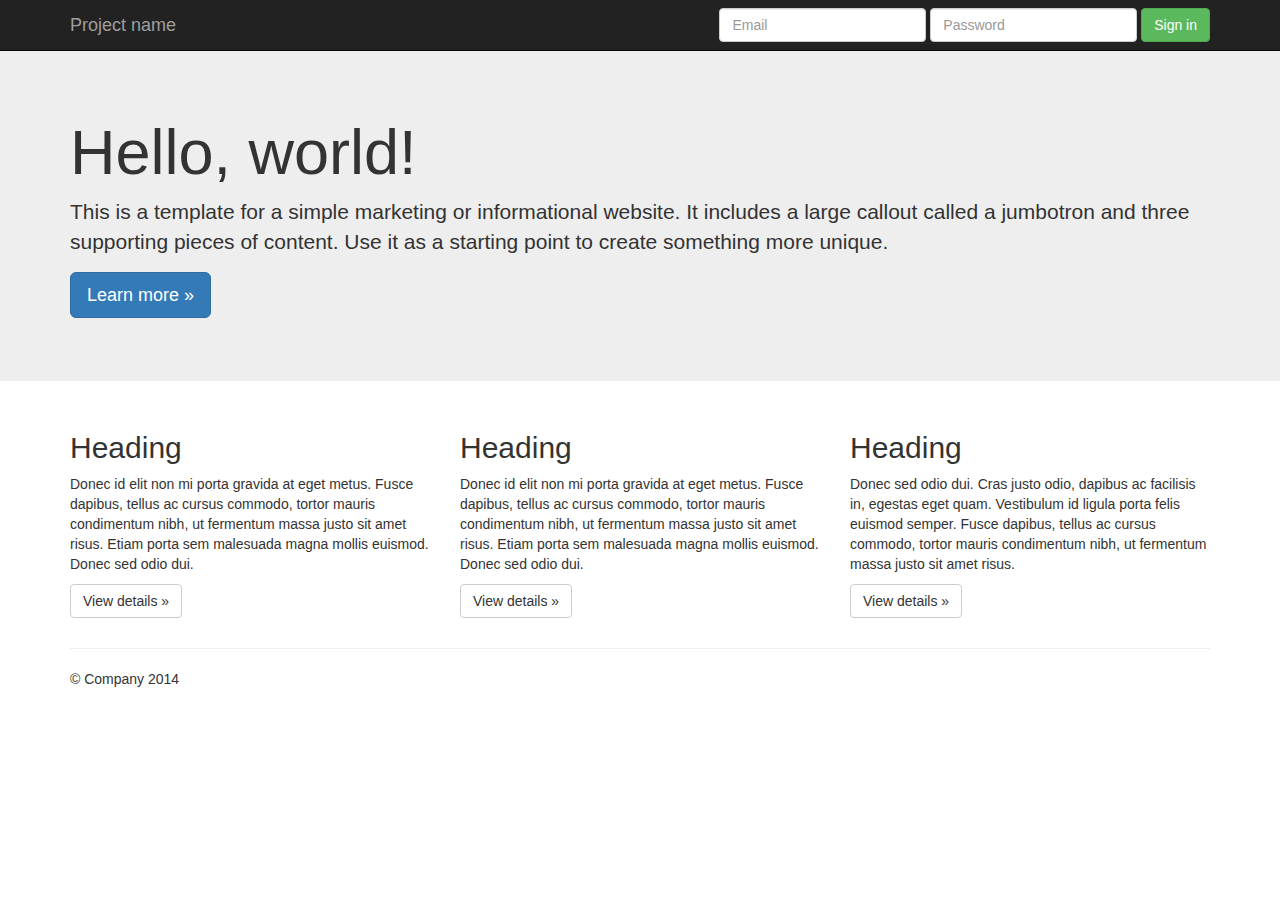
<file: bootstrap-3.3.4/docs/examples/jumbotron/index.html>
<!DOCTYPE html>
<html lang="en">
  <head>
    <meta charset="utf-8">
    <meta http-equiv="X-UA-Compatible" content="IE=edge">
    <meta name="viewport" content="width=device-width, initial-scale=1">
    <!-- The above 3 meta tags *must* come first in the head; any other head content must come *after* these tags -->
    <meta name="description" content="">
    <meta name="author" content="">
    <link rel="icon" href="../../favicon.ico">

    <title>Jumbotron Template for Bootstrap</title>

    <!-- Bootstrap core CSS -->
    <link href="../../dist/css/bootstrap.min.css" rel="stylesheet">

    <!-- Custom styles for this template -->
    <link href="jumbotron.css" rel="stylesheet">

    <!-- Just for debugging purposes. Don't actually copy these 2 lines! -->
    <!--[if lt IE 9]><script src="../../assets/js/ie8-responsive-file-warning.js"></script><![endif]-->
    <script src="../../assets/js/ie-emulation-modes-warning.js"></script>

    <!-- HTML5 shim and Respond.js for IE8 support of HTML5 elements and media queries -->
    <!--[if lt IE 9]>
      <script src="https://oss.maxcdn.com/html5shiv/3.7.2/html5shiv.min.js"></script>
      <script src="https://oss.maxcdn.com/respond/1.4.2/respond.min.js"></script>
    <![endif]-->
  </head>

  <body>

    <nav class="navbar navbar-inverse navbar-fixed-top">
      <div class="container">
        <div class="navbar-header">
          <button type="button" class="navbar-toggle collapsed" data-toggle="collapse" data-target="#navbar" aria-expanded="false" aria-controls="navbar">
            <span class="sr-only">Toggle navigation</span>
            <span class="icon-bar"></span>
            <span class="icon-bar"></span>
            <span class="icon-bar"></span>
          </button>
          <a class="navbar-brand" href="#">Project name</a>
        </div>
        <div id="navbar" class="navbar-collapse collapse">
          <form class="navbar-form navbar-right">
            <div class="form-group">
              <input type="text" placeholder="Email" class="form-control">
            </div>
            <div class="form-group">
              <input type="password" placeholder="Password" class="form-control">
            </div>
            <button type="submit" class="btn btn-success">Sign in</button>
          </form>
        </div><!--/.navbar-collapse -->
      </div>
    </nav>

    <!-- Main jumbotron for a primary marketing message or call to action -->
    <div class="jumbotron">
      <div class="container">
        <h1>Hello, world!</h1>
        <p>This is a template for a simple marketing or informational website. It includes a large callout called a jumbotron and three supporting pieces of content. Use it as a starting point to create something more unique.</p>
        <p><a class="btn btn-primary btn-lg" href="#" role="button">Learn more &raquo;</a></p>
      </div>
    </div>

    <div class="container">
      <!-- Example row of columns -->
      <div class="row">
        <div class="col-md-4">
          <h2>Heading</h2>
          <p>Donec id elit non mi porta gravida at eget metus. Fusce dapibus, tellus ac cursus commodo, tortor mauris condimentum nibh, ut fermentum massa justo sit amet risus. Etiam porta sem malesuada magna mollis euismod. Donec sed odio dui. </p>
          <p><a class="btn btn-default" href="#" role="button">View details &raquo;</a></p>
        </div>
        <div class="col-md-4">
          <h2>Heading</h2>
          <p>Donec id elit non mi porta gravida at eget metus. Fusce dapibus, tellus ac cursus commodo, tortor mauris condimentum nibh, ut fermentum massa justo sit amet risus. Etiam porta sem malesuada magna mollis euismod. Donec sed odio dui. </p>
          <p><a class="btn btn-default" href="#" role="button">View details &raquo;</a></p>
       </div>
        <div class="col-md-4">
          <h2>Heading</h2>
          <p>Donec sed odio dui. Cras justo odio, dapibus ac facilisis in, egestas eget quam. Vestibulum id ligula porta felis euismod semper. Fusce dapibus, tellus ac cursus commodo, tortor mauris condimentum nibh, ut fermentum massa justo sit amet risus.</p>
          <p><a class="btn btn-default" href="#" role="button">View details &raquo;</a></p>
        </div>
      </div>

      <hr>

      <footer>
        <p>&copy; Company 2014</p>
      </footer>
    </div> <!-- /container -->


    <!-- Bootstrap core JavaScript
    ================================================== -->
    <!-- Placed at the end of the document so the pages load faster -->
    <script src="https://ajax.googleapis.com/ajax/libs/jquery/1.11.2/jquery.min.js"></script>
    <script src="../../dist/js/bootstrap.min.js"></script>
    <!-- IE10 viewport hack for Surface/desktop Windows 8 bug -->
    <script src="../../assets/js/ie10-viewport-bug-workaround.js"></script>
  </body>
</html>
</file>
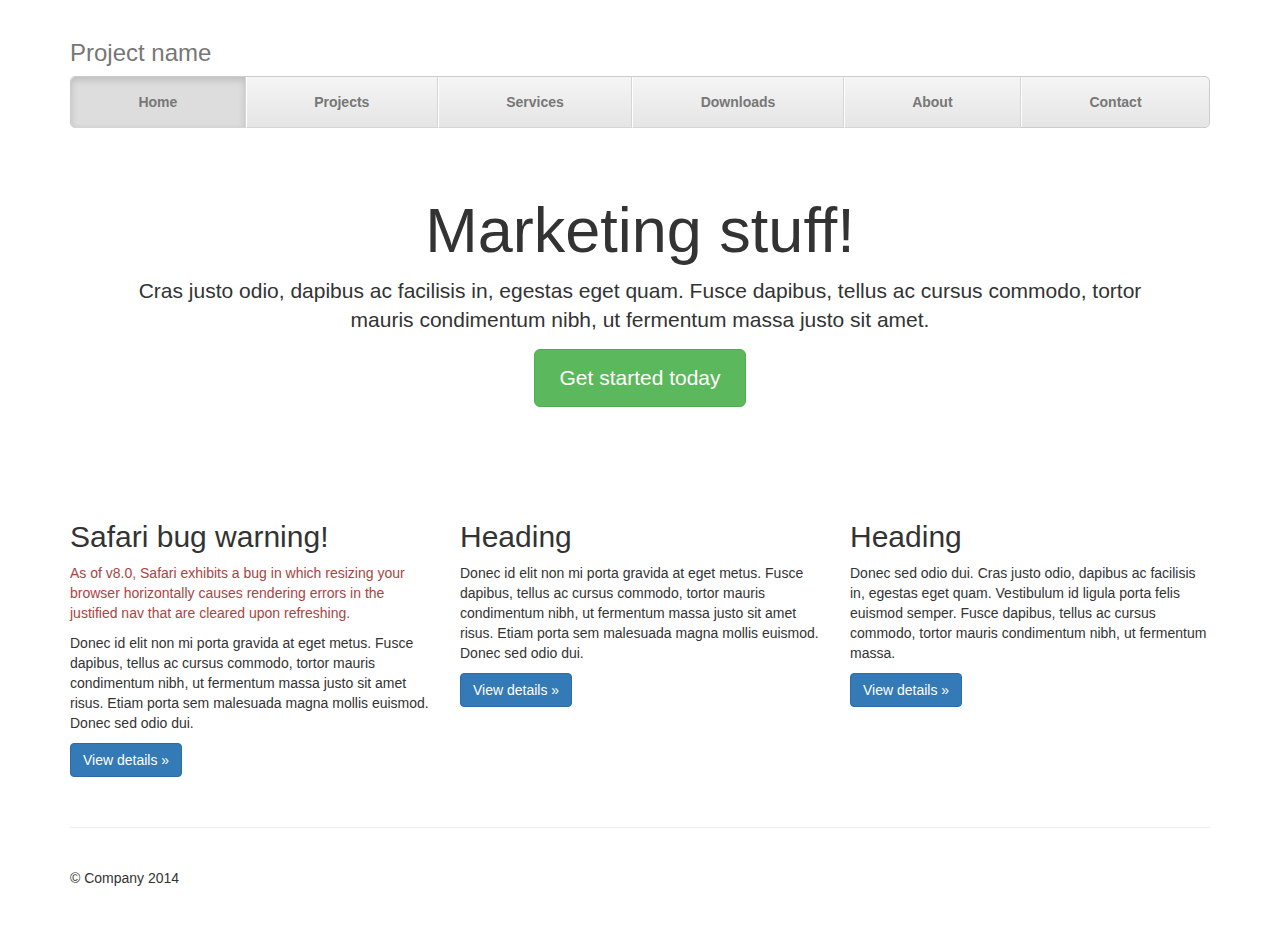
<file: bootstrap-3.3.4/docs/examples/justified-nav/index.html>
<!DOCTYPE html>
<html lang="en">
  <head>
    <meta charset="utf-8">
    <meta http-equiv="X-UA-Compatible" content="IE=edge">
    <meta name="viewport" content="width=device-width, initial-scale=1">
    <!-- The above 3 meta tags *must* come first in the head; any other head content must come *after* these tags -->
    <meta name="description" content="">
    <meta name="author" content="">
    <link rel="icon" href="../../favicon.ico">

    <title>Justified Nav Template for Bootstrap</title>

    <!-- Bootstrap core CSS -->
    <link href="../../dist/css/bootstrap.min.css" rel="stylesheet">

    <!-- Custom styles for this template -->
    <link href="justified-nav.css" rel="stylesheet">

    <!-- Just for debugging purposes. Don't actually copy these 2 lines! -->
    <!--[if lt IE 9]><script src="../../assets/js/ie8-responsive-file-warning.js"></script><![endif]-->
    <script src="../../assets/js/ie-emulation-modes-warning.js"></script>

    <!-- HTML5 shim and Respond.js for IE8 support of HTML5 elements and media queries -->
    <!--[if lt IE 9]>
      <script src="https://oss.maxcdn.com/html5shiv/3.7.2/html5shiv.min.js"></script>
      <script src="https://oss.maxcdn.com/respond/1.4.2/respond.min.js"></script>
    <![endif]-->
  </head>

  <body>

    <div class="container">

      <!-- The justified navigation menu is meant for single line per list item.
           Multiple lines will require custom code not provided by Bootstrap. -->
      <div class="masthead">
        <h3 class="text-muted">Project name</h3>
        <nav>
          <ul class="nav nav-justified">
            <li class="active"><a href="#">Home</a></li>
            <li><a href="#">Projects</a></li>
            <li><a href="#">Services</a></li>
            <li><a href="#">Downloads</a></li>
            <li><a href="#">About</a></li>
            <li><a href="#">Contact</a></li>
          </ul>
        </nav>
      </div>

      <!-- Jumbotron -->
      <div class="jumbotron">
        <h1>Marketing stuff!</h1>
        <p class="lead">Cras justo odio, dapibus ac facilisis in, egestas eget quam. Fusce dapibus, tellus ac cursus commodo, tortor mauris condimentum nibh, ut fermentum massa justo sit amet.</p>
        <p><a class="btn btn-lg btn-success" href="#" role="button">Get started today</a></p>
      </div>

      <!-- Example row of columns -->
      <div class="row">
        <div class="col-lg-4">
          <h2>Safari bug warning!</h2>
          <p class="text-danger">As of v8.0, Safari exhibits a bug in which resizing your browser horizontally causes rendering errors in the justified nav that are cleared upon refreshing.</p>
          <p>Donec id elit non mi porta gravida at eget metus. Fusce dapibus, tellus ac cursus commodo, tortor mauris condimentum nibh, ut fermentum massa justo sit amet risus. Etiam porta sem malesuada magna mollis euismod. Donec sed odio dui. </p>
          <p><a class="btn btn-primary" href="#" role="button">View details &raquo;</a></p>
        </div>
        <div class="col-lg-4">
          <h2>Heading</h2>
          <p>Donec id elit non mi porta gravida at eget metus. Fusce dapibus, tellus ac cursus commodo, tortor mauris condimentum nibh, ut fermentum massa justo sit amet risus. Etiam porta sem malesuada magna mollis euismod. Donec sed odio dui. </p>
          <p><a class="btn btn-primary" href="#" role="button">View details &raquo;</a></p>
       </div>
        <div class="col-lg-4">
          <h2>Heading</h2>
          <p>Donec sed odio dui. Cras justo odio, dapibus ac facilisis in, egestas eget quam. Vestibulum id ligula porta felis euismod semper. Fusce dapibus, tellus ac cursus commodo, tortor mauris condimentum nibh, ut fermentum massa.</p>
          <p><a class="btn btn-primary" href="#" role="button">View details &raquo;</a></p>
        </div>
      </div>

      <!-- Site footer -->
      <footer class="footer">
        <p>&copy; Company 2014</p>
      </footer>

    </div> <!-- /container -->


    <!-- IE10 viewport hack for Surface/desktop Windows 8 bug -->
    <script src="../../assets/js/ie10-viewport-bug-workaround.js"></script>
  </body>
</html>
</file>
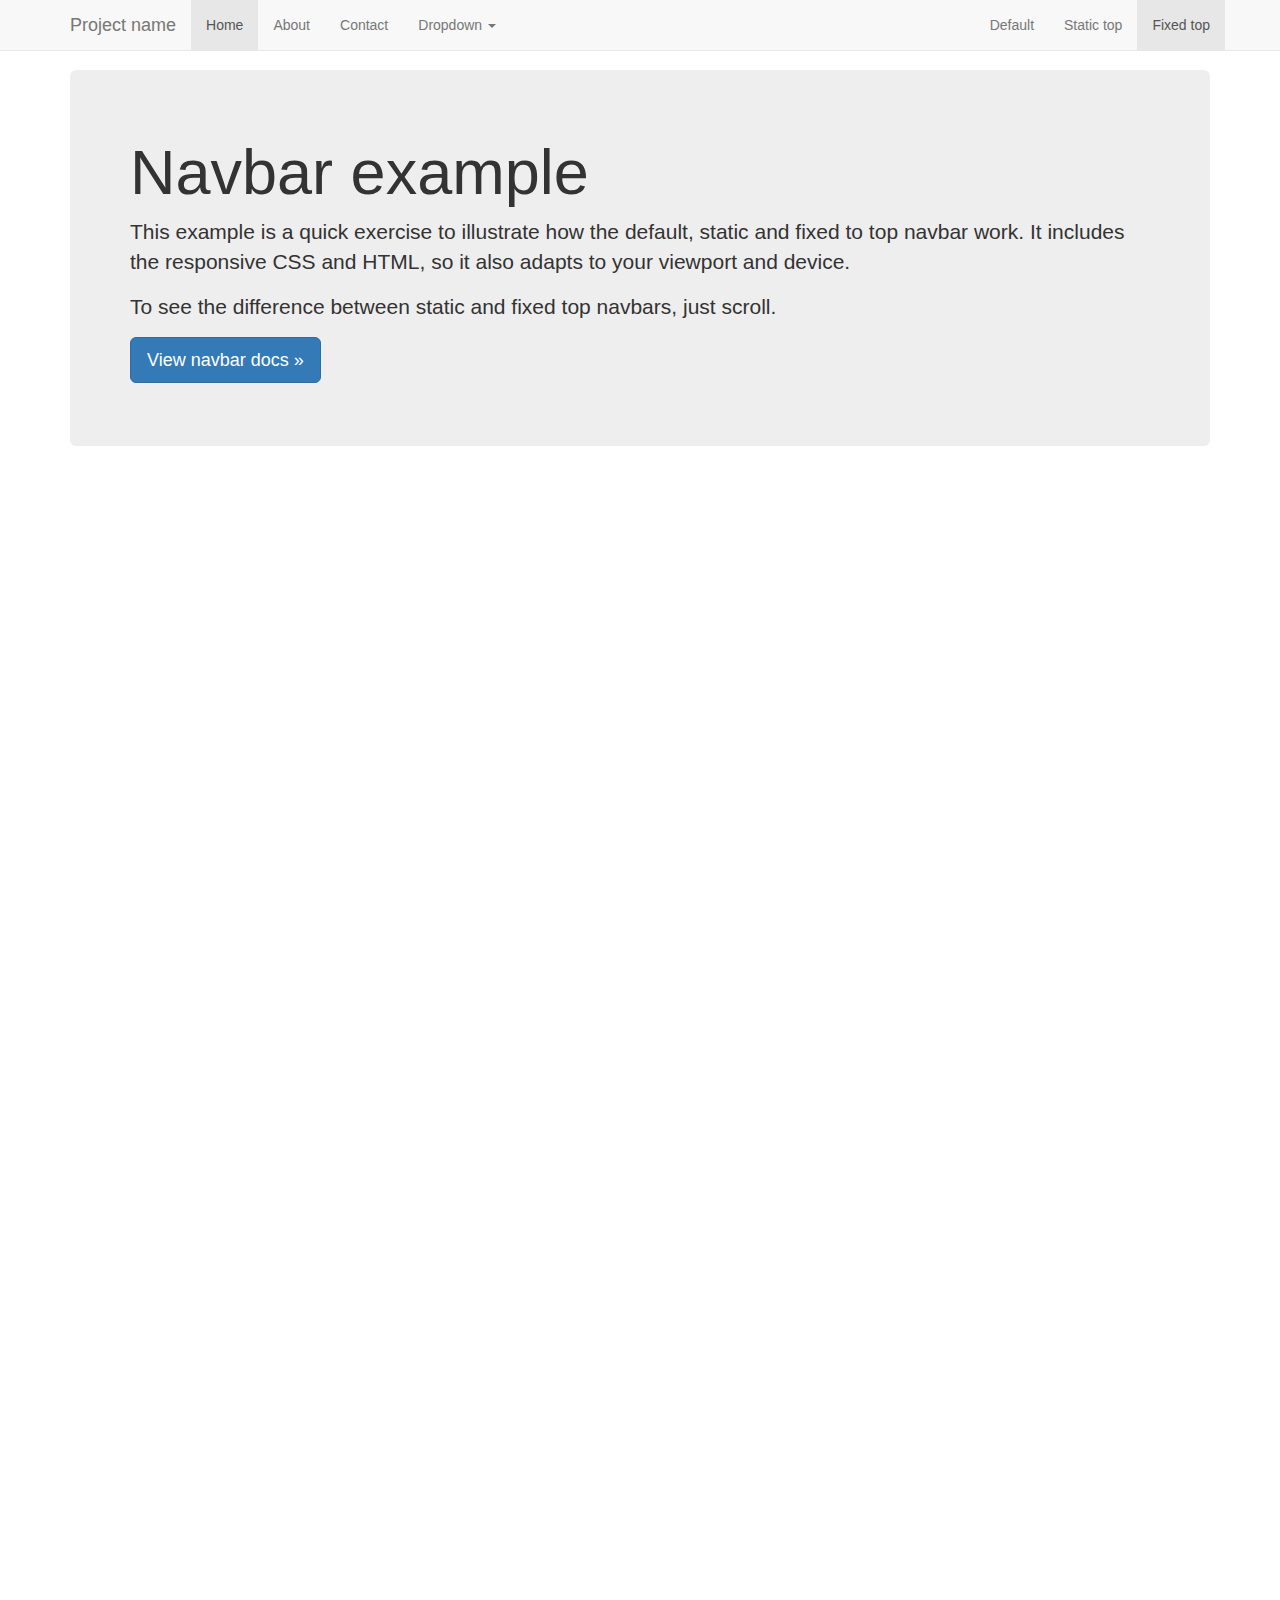
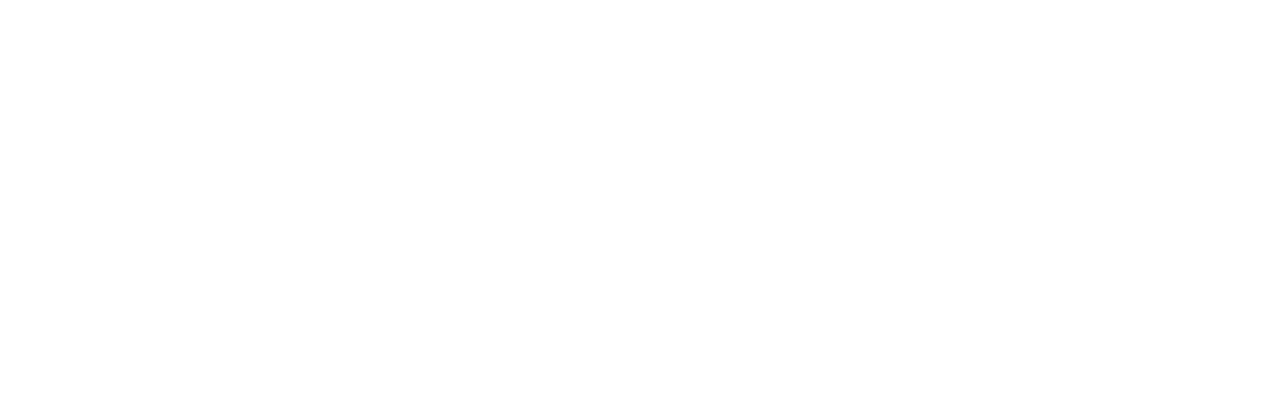
<file: bootstrap-3.3.4/docs/examples/navbar-fixed-top/index.html>
<!DOCTYPE html>
<html lang="en">
  <head>
    <meta charset="utf-8">
    <meta http-equiv="X-UA-Compatible" content="IE=edge">
    <meta name="viewport" content="width=device-width, initial-scale=1">
    <!-- The above 3 meta tags *must* come first in the head; any other head content must come *after* these tags -->
    <meta name="description" content="">
    <meta name="author" content="">
    <link rel="icon" href="../../favicon.ico">

    <title>Fixed Top Navbar Example for Bootstrap</title>

    <!-- Bootstrap core CSS -->
    <link href="../../dist/css/bootstrap.min.css" rel="stylesheet">

    <!-- Custom styles for this template -->
    <link href="navbar-fixed-top.css" rel="stylesheet">

    <!-- Just for debugging purposes. Don't actually copy these 2 lines! -->
    <!--[if lt IE 9]><script src="../../assets/js/ie8-responsive-file-warning.js"></script><![endif]-->
    <script src="../../assets/js/ie-emulation-modes-warning.js"></script>

    <!-- HTML5 shim and Respond.js for IE8 support of HTML5 elements and media queries -->
    <!--[if lt IE 9]>
      <script src="https://oss.maxcdn.com/html5shiv/3.7.2/html5shiv.min.js"></script>
      <script src="https://oss.maxcdn.com/respond/1.4.2/respond.min.js"></script>
    <![endif]-->
  </head>

  <body>

    <!-- Fixed navbar -->
    <nav class="navbar navbar-default navbar-fixed-top">
      <div class="container">
        <div class="navbar-header">
          <button type="button" class="navbar-toggle collapsed" data-toggle="collapse" data-target="#navbar" aria-expanded="false" aria-controls="navbar">
            <span class="sr-only">Toggle navigation</span>
            <span class="icon-bar"></span>
            <span class="icon-bar"></span>
            <span class="icon-bar"></span>
          </button>
          <a class="navbar-brand" href="#">Project name</a>
        </div>
        <div id="navbar" class="navbar-collapse collapse">
          <ul class="nav navbar-nav">
            <li class="active"><a href="#">Home</a></li>
            <li><a href="#about">About</a></li>
            <li><a href="#contact">Contact</a></li>
            <li class="dropdown">
              <a href="#" class="dropdown-toggle" data-toggle="dropdown" role="button" aria-expanded="false">Dropdown <span class="caret"></span></a>
              <ul class="dropdown-menu" role="menu">
                <li><a href="#">Action</a></li>
                <li><a href="#">Another action</a></li>
                <li><a href="#">Something else here</a></li>
                <li class="divider"></li>
                <li class="dropdown-header">Nav header</li>
                <li><a href="#">Separated link</a></li>
                <li><a href="#">One more separated link</a></li>
              </ul>
            </li>
          </ul>
          <ul class="nav navbar-nav navbar-right">
            <li><a href="../navbar/">Default</a></li>
            <li><a href="../navbar-static-top/">Static top</a></li>
            <li class="active"><a href="./">Fixed top <span class="sr-only">(current)</span></a></li>
          </ul>
        </div><!--/.nav-collapse -->
      </div>
    </nav>

    <div class="container">

      <!-- Main component for a primary marketing message or call to action -->
      <div class="jumbotron">
        <h1>Navbar example</h1>
        <p>This example is a quick exercise to illustrate how the default, static and fixed to top navbar work. It includes the responsive CSS and HTML, so it also adapts to your viewport and device.</p>
        <p>To see the difference between static and fixed top navbars, just scroll.</p>
        <p>
          <a class="btn btn-lg btn-primary" href="../../components/#navbar" role="button">View navbar docs &raquo;</a>
        </p>
      </div>

    </div> <!-- /container -->


    <!-- Bootstrap core JavaScript
    ================================================== -->
    <!-- Placed at the end of the document so the pages load faster -->
    <script src="https://ajax.googleapis.com/ajax/libs/jquery/1.11.2/jquery.min.js"></script>
    <script src="../../dist/js/bootstrap.min.js"></script>
    <!-- IE10 viewport hack for Surface/desktop Windows 8 bug -->
    <script src="../../assets/js/ie10-viewport-bug-workaround.js"></script>
  </body>
</html>
</file>
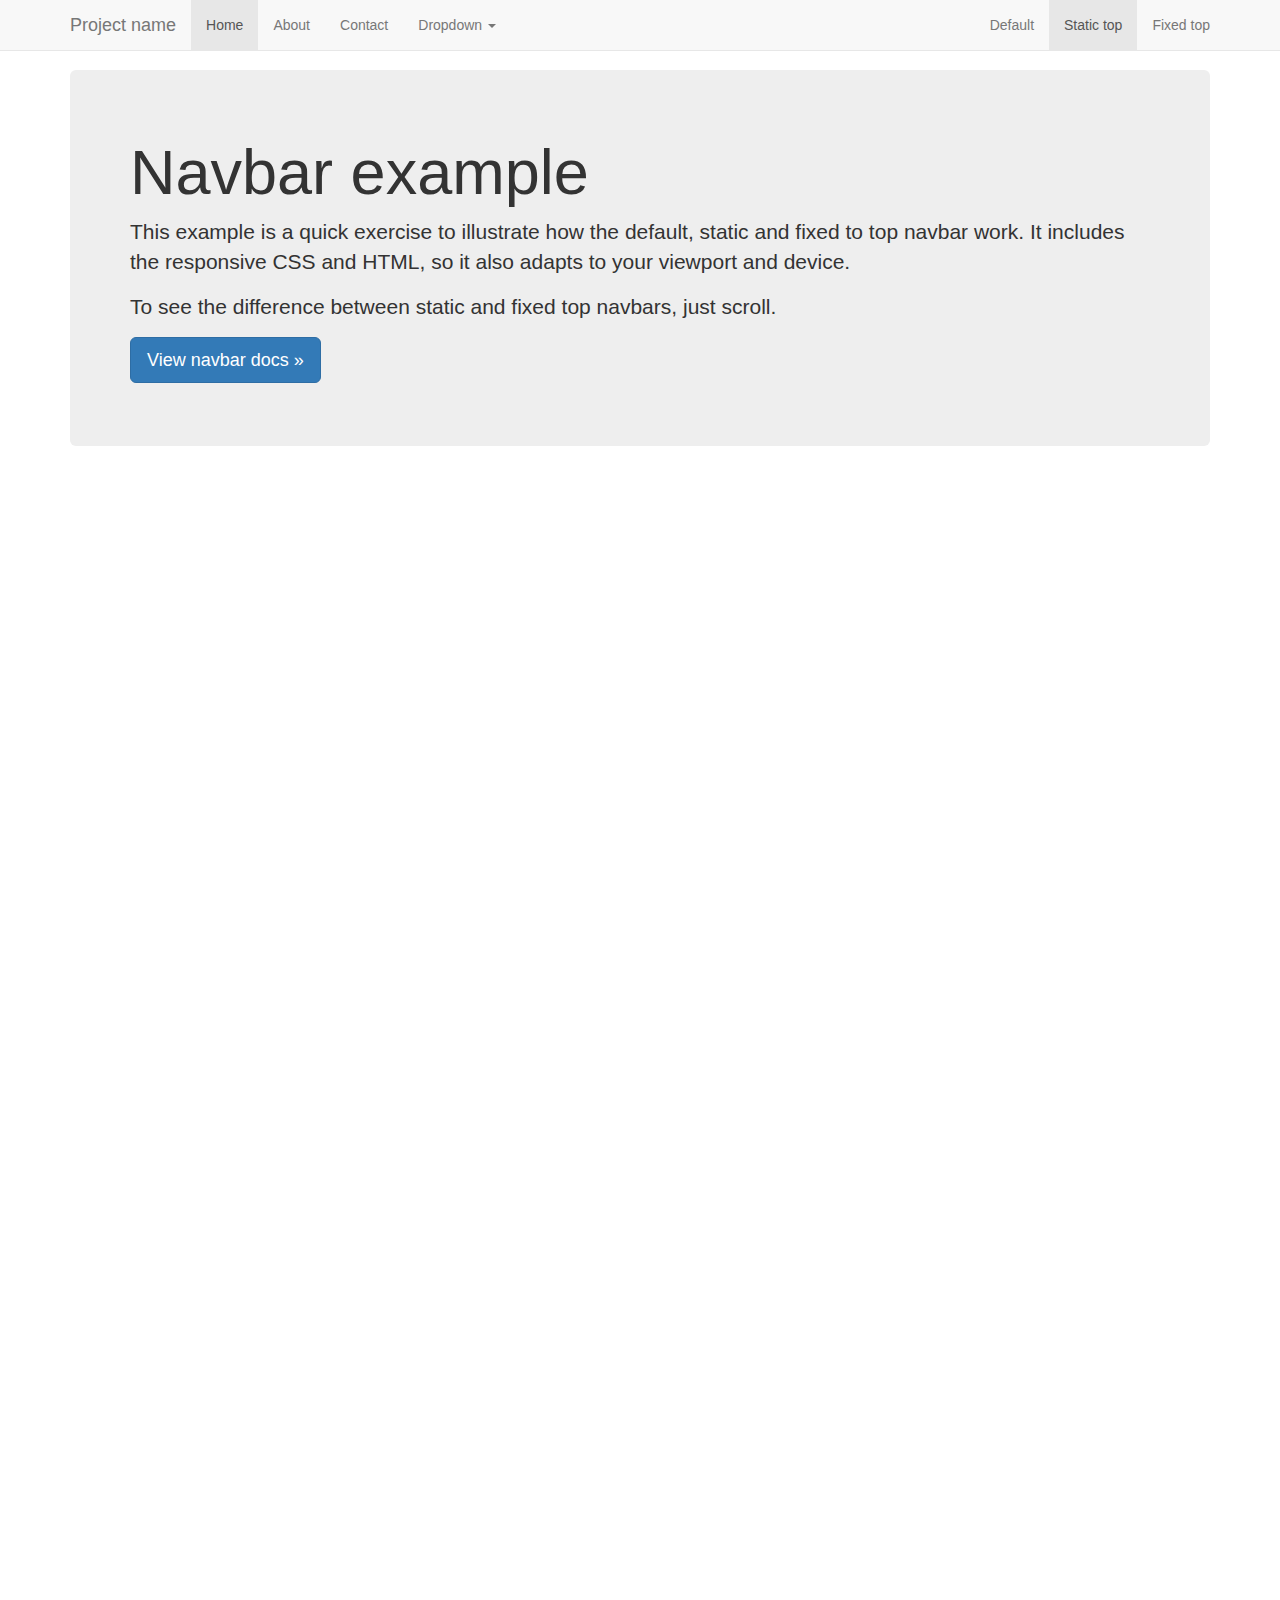
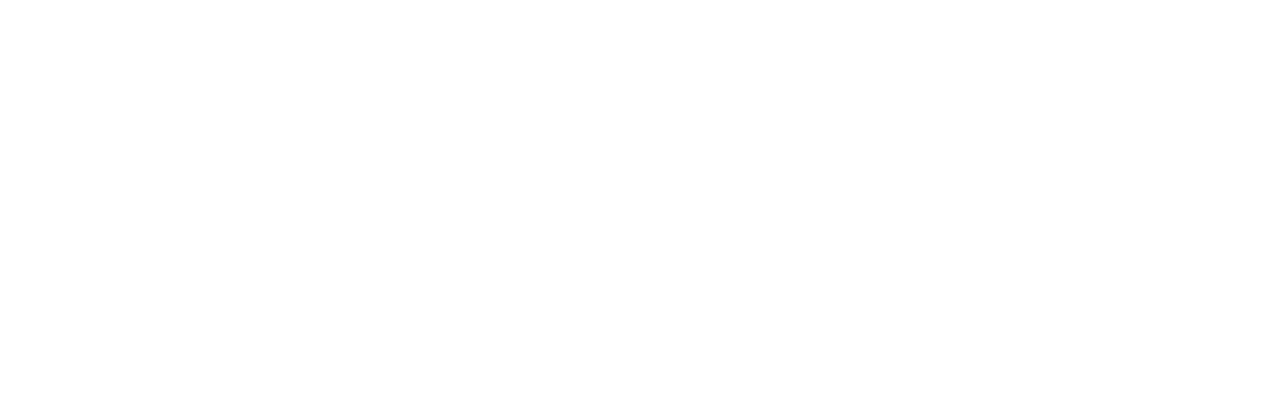
<file: bootstrap-3.3.4/docs/examples/navbar-static-top/index.html>
<!DOCTYPE html>
<html lang="en">
  <head>
    <meta charset="utf-8">
    <meta http-equiv="X-UA-Compatible" content="IE=edge">
    <meta name="viewport" content="width=device-width, initial-scale=1">
    <!-- The above 3 meta tags *must* come first in the head; any other head content must come *after* these tags -->
    <meta name="description" content="">
    <meta name="author" content="">
    <link rel="icon" href="../../favicon.ico">

    <title>Static Top Navbar Example for Bootstrap</title>

    <!-- Bootstrap core CSS -->
    <link href="../../dist/css/bootstrap.min.css" rel="stylesheet">

    <!-- Custom styles for this template -->
    <link href="navbar-static-top.css" rel="stylesheet">

    <!-- Just for debugging purposes. Don't actually copy these 2 lines! -->
    <!--[if lt IE 9]><script src="../../assets/js/ie8-responsive-file-warning.js"></script><![endif]-->
    <script src="../../assets/js/ie-emulation-modes-warning.js"></script>

    <!-- HTML5 shim and Respond.js for IE8 support of HTML5 elements and media queries -->
    <!--[if lt IE 9]>
      <script src="https://oss.maxcdn.com/html5shiv/3.7.2/html5shiv.min.js"></script>
      <script src="https://oss.maxcdn.com/respond/1.4.2/respond.min.js"></script>
    <![endif]-->
  </head>

  <body>

    <!-- Static navbar -->
    <nav class="navbar navbar-default navbar-static-top">
      <div class="container">
        <div class="navbar-header">
          <button type="button" class="navbar-toggle collapsed" data-toggle="collapse" data-target="#navbar" aria-expanded="false" aria-controls="navbar">
            <span class="sr-only">Toggle navigation</span>
            <span class="icon-bar"></span>
            <span class="icon-bar"></span>
            <span class="icon-bar"></span>
          </button>
          <a class="navbar-brand" href="#">Project name</a>
        </div>
        <div id="navbar" class="navbar-collapse collapse">
          <ul class="nav navbar-nav">
            <li class="active"><a href="#">Home</a></li>
            <li><a href="#about">About</a></li>
            <li><a href="#contact">Contact</a></li>
            <li class="dropdown">
              <a href="#" class="dropdown-toggle" data-toggle="dropdown" role="button" aria-expanded="false">Dropdown <span class="caret"></span></a>
              <ul class="dropdown-menu" role="menu">
                <li><a href="#">Action</a></li>
                <li><a href="#">Another action</a></li>
                <li><a href="#">Something else here</a></li>
                <li class="divider"></li>
                <li class="dropdown-header">Nav header</li>
                <li><a href="#">Separated link</a></li>
                <li><a href="#">One more separated link</a></li>
              </ul>
            </li>
          </ul>
          <ul class="nav navbar-nav navbar-right">
            <li><a href="../navbar/">Default</a></li>
            <li class="active"><a href="./">Static top <span class="sr-only">(current)</span></a></li>
            <li><a href="../navbar-fixed-top/">Fixed top</a></li>
          </ul>
        </div><!--/.nav-collapse -->
      </div>
    </nav>


    <div class="container">

      <!-- Main component for a primary marketing message or call to action -->
      <div class="jumbotron">
        <h1>Navbar example</h1>
        <p>This example is a quick exercise to illustrate how the default, static and fixed to top navbar work. It includes the responsive CSS and HTML, so it also adapts to your viewport and device.</p>
        <p>To see the difference between static and fixed top navbars, just scroll.</p>
        <p>
          <a class="btn btn-lg btn-primary" href="../../components/#navbar" role="button">View navbar docs &raquo;</a>
        </p>
      </div>

    </div> <!-- /container -->


    <!-- Bootstrap core JavaScript
    ================================================== -->
    <!-- Placed at the end of the document so the pages load faster -->
    <script src="https://ajax.googleapis.com/ajax/libs/jquery/1.11.2/jquery.min.js"></script>
    <script src="../../dist/js/bootstrap.min.js"></script>
    <!-- IE10 viewport hack for Surface/desktop Windows 8 bug -->
    <script src="../../assets/js/ie10-viewport-bug-workaround.js"></script>
  </body>
</html>
</file>
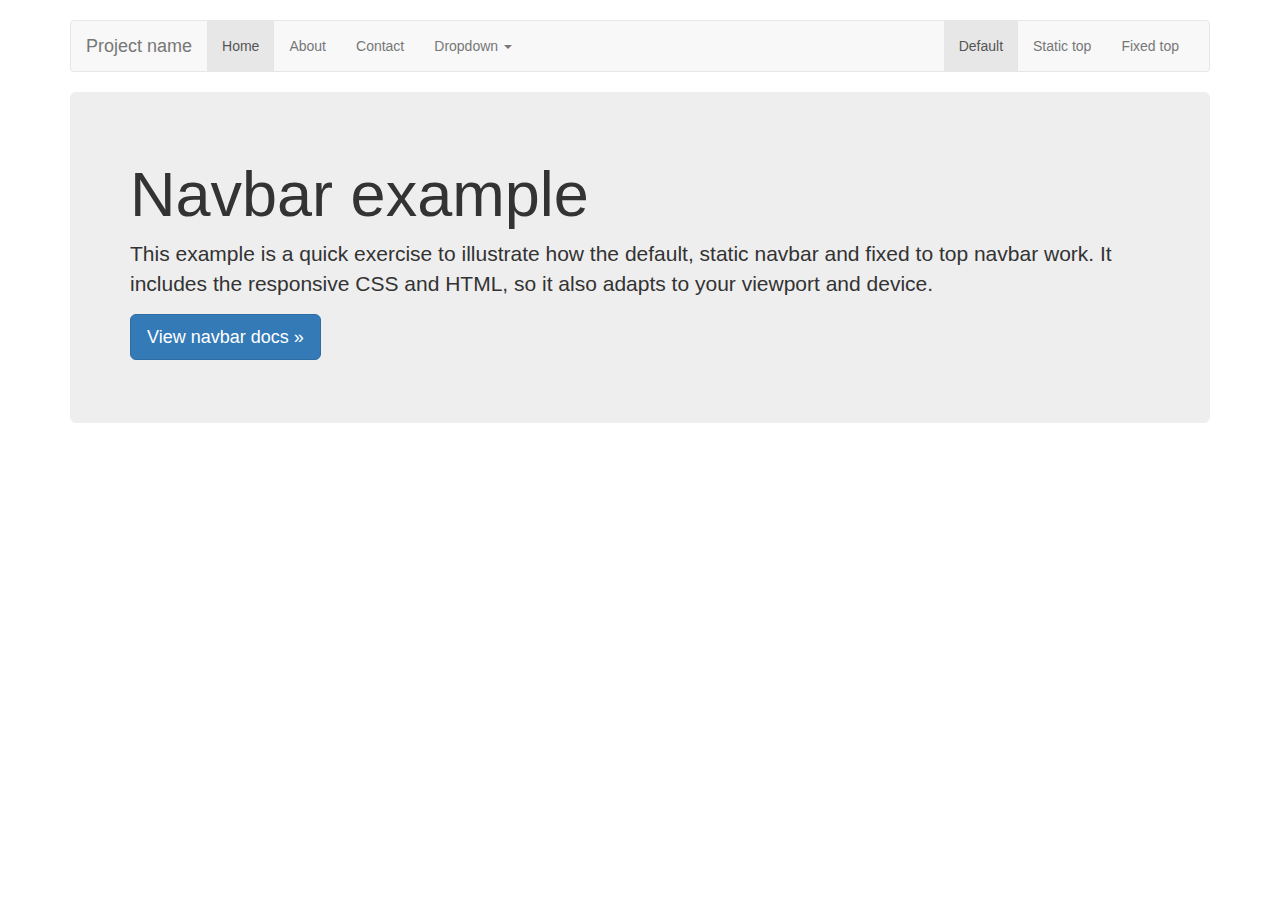
<file: bootstrap-3.3.4/docs/examples/navbar/index.html>
<!DOCTYPE html>
<html lang="en">
  <head>
    <meta charset="utf-8">
    <meta http-equiv="X-UA-Compatible" content="IE=edge">
    <meta name="viewport" content="width=device-width, initial-scale=1">
    <!-- The above 3 meta tags *must* come first in the head; any other head content must come *after* these tags -->
    <meta name="description" content="">
    <meta name="author" content="">
    <link rel="icon" href="../../favicon.ico">

    <title>Navbar Template for Bootstrap</title>

    <!-- Bootstrap core CSS -->
    <link href="../../dist/css/bootstrap.min.css" rel="stylesheet">

    <!-- Custom styles for this template -->
    <link href="navbar.css" rel="stylesheet">

    <!-- Just for debugging purposes. Don't actually copy these 2 lines! -->
    <!--[if lt IE 9]><script src="../../assets/js/ie8-responsive-file-warning.js"></script><![endif]-->
    <script src="../../assets/js/ie-emulation-modes-warning.js"></script>

    <!-- HTML5 shim and Respond.js for IE8 support of HTML5 elements and media queries -->
    <!--[if lt IE 9]>
      <script src="https://oss.maxcdn.com/html5shiv/3.7.2/html5shiv.min.js"></script>
      <script src="https://oss.maxcdn.com/respond/1.4.2/respond.min.js"></script>
    <![endif]-->
  </head>

  <body>

    <div class="container">

      <!-- Static navbar -->
      <nav class="navbar navbar-default">
        <div class="container-fluid">
          <div class="navbar-header">
            <button type="button" class="navbar-toggle collapsed" data-toggle="collapse" data-target="#navbar" aria-expanded="false" aria-controls="navbar">
              <span class="sr-only">Toggle navigation</span>
              <span class="icon-bar"></span>
              <span class="icon-bar"></span>
              <span class="icon-bar"></span>
            </button>
            <a class="navbar-brand" href="#">Project name</a>
          </div>
          <div id="navbar" class="navbar-collapse collapse">
            <ul class="nav navbar-nav">
              <li class="active"><a href="#">Home</a></li>
              <li><a href="#">About</a></li>
              <li><a href="#">Contact</a></li>
              <li class="dropdown">
                <a href="#" class="dropdown-toggle" data-toggle="dropdown" role="button" aria-expanded="false">Dropdown <span class="caret"></span></a>
                <ul class="dropdown-menu" role="menu">
                  <li><a href="#">Action</a></li>
                  <li><a href="#">Another action</a></li>
                  <li><a href="#">Something else here</a></li>
                  <li class="divider"></li>
                  <li class="dropdown-header">Nav header</li>
                  <li><a href="#">Separated link</a></li>
                  <li><a href="#">One more separated link</a></li>
                </ul>
              </li>
            </ul>
            <ul class="nav navbar-nav navbar-right">
              <li class="active"><a href="./">Default <span class="sr-only">(current)</span></a></li>
              <li><a href="../navbar-static-top/">Static top</a></li>
              <li><a href="../navbar-fixed-top/">Fixed top</a></li>
            </ul>
          </div><!--/.nav-collapse -->
        </div><!--/.container-fluid -->
      </nav>

      <!-- Main component for a primary marketing message or call to action -->
      <div class="jumbotron">
        <h1>Navbar example</h1>
        <p>This example is a quick exercise to illustrate how the default, static navbar and fixed to top navbar work. It includes the responsive CSS and HTML, so it also adapts to your viewport and device.</p>
        <p>
          <a class="btn btn-lg btn-primary" href="../../components/#navbar" role="button">View navbar docs &raquo;</a>
        </p>
      </div>

    </div> <!-- /container -->


    <!-- Bootstrap core JavaScript
    ================================================== -->
    <!-- Placed at the end of the document so the pages load faster -->
    <script src="https://ajax.googleapis.com/ajax/libs/jquery/1.11.2/jquery.min.js"></script>
    <script src="../../dist/js/bootstrap.min.js"></script>
    <!-- IE10 viewport hack for Surface/desktop Windows 8 bug -->
    <script src="../../assets/js/ie10-viewport-bug-workaround.js"></script>
  </body>
</html>
</file>
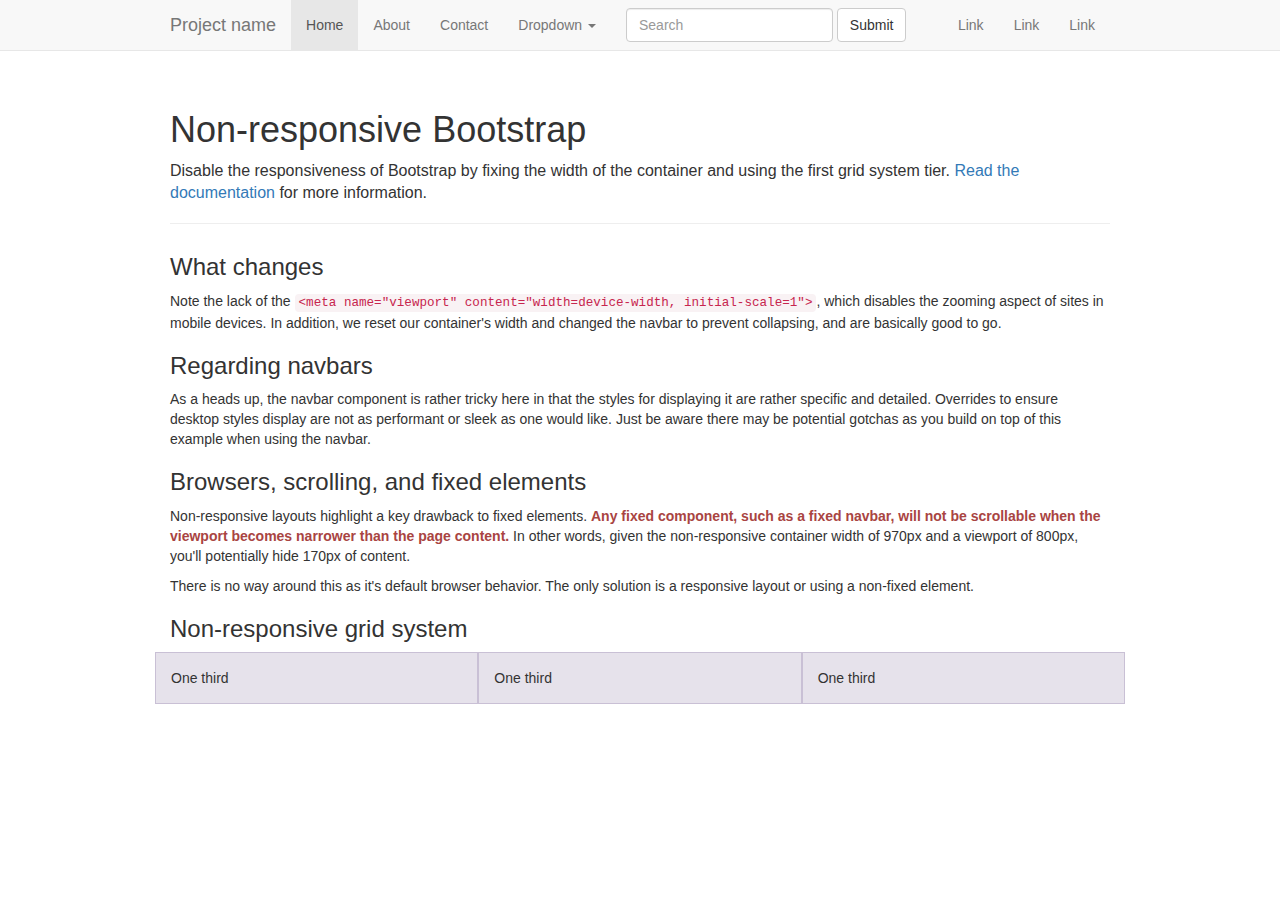
<file: bootstrap-3.3.4/docs/examples/non-responsive/index.html>
<!DOCTYPE html>
<html lang="en">
  <head>
    <meta charset="utf-8">
    <meta http-equiv="X-UA-Compatible" content="IE=edge">
    <!-- The above 2 meta tags *must* come first in the head; any other head content must come *after* these tags -->
    <meta name="description" content="">
    <meta name="author" content="">

    <!-- Note there is no responsive meta tag here -->

    <link rel="icon" href="../../favicon.ico">

    <title>Non-responsive Template for Bootstrap</title>

    <!-- Bootstrap core CSS -->
    <link href="../../dist/css/bootstrap.min.css" rel="stylesheet">

    <!-- Custom styles for this template -->
    <link href="non-responsive.css" rel="stylesheet">

    <!-- Just for debugging purposes. Don't actually copy these 2 lines! -->
    <!--[if lt IE 9]><script src="../../assets/js/ie8-responsive-file-warning.js"></script><![endif]-->
    <script src="../../assets/js/ie-emulation-modes-warning.js"></script>

    <!-- HTML5 shim and Respond.js for IE8 support of HTML5 elements and media queries -->
    <!--[if lt IE 9]>
      <script src="https://oss.maxcdn.com/html5shiv/3.7.2/html5shiv.min.js"></script>
      <script src="https://oss.maxcdn.com/respond/1.4.2/respond.min.js"></script>
    <![endif]-->
  </head>

  <body>

    <!-- Fixed navbar -->
    <nav class="navbar navbar-default navbar-fixed-top">
      <div class="container">
        <div class="navbar-header">
          <!-- The mobile navbar-toggle button can be safely removed since you do not need it in a non-responsive implementation -->
          <a class="navbar-brand" href="#">Project name</a>
        </div>
        <!-- Note that the .navbar-collapse and .collapse classes have been removed from the #navbar -->
        <div id="navbar">
          <ul class="nav navbar-nav">
            <li class="active"><a href="#">Home</a></li>
            <li><a href="#about">About</a></li>
            <li><a href="#contact">Contact</a></li>
            <li class="dropdown">
              <a href="#" class="dropdown-toggle" data-toggle="dropdown" role="button" aria-expanded="false">Dropdown <span class="caret"></span></a>
              <ul class="dropdown-menu" role="menu">
                <li><a href="#">Action</a></li>
                <li><a href="#">Another action</a></li>
                <li><a href="#">Something else here</a></li>
                <li class="divider"></li>
                <li class="dropdown-header">Nav header</li>
                <li><a href="#">Separated link</a></li>
                <li><a href="#">One more separated link</a></li>
              </ul>
            </li>
          </ul>
          <form class="navbar-form navbar-left" role="search">
            <div class="form-group">
              <input type="text" class="form-control" placeholder="Search">
            </div>
            <button type="submit" class="btn btn-default">Submit</button>
          </form>
          <ul class="nav navbar-nav navbar-right">
            <li><a href="#">Link</a></li>
            <li><a href="#">Link</a></li>
            <li><a href="#">Link</a></li>
          </ul>
        </div><!--/.nav-collapse -->
      </div>
    </nav>

    <div class="container">

      <div class="page-header">
        <h1>Non-responsive Bootstrap</h1>
        <p class="lead">Disable the responsiveness of Bootstrap by fixing the width of the container and using the first grid system tier. <a href="http://getbootstrap.com/getting-started/#disable-responsive">Read the documentation</a> for more information.</p>
      </div>

      <h3>What changes</h3>
      <p>Note the lack of the <code>&lt;meta name="viewport" content="width=device-width, initial-scale=1"&gt;</code>, which disables the zooming aspect of sites in mobile devices. In addition, we reset our container's width and changed the navbar to prevent collapsing, and are basically good to go.</p>

      <h3>Regarding navbars</h3>
      <p>As a heads up, the navbar component is rather tricky here in that the styles for displaying it are rather specific and detailed. Overrides to ensure desktop styles display are not as performant or sleek as one would like. Just be aware there may be potential gotchas as you build on top of this example when using the navbar.</p>

      <h3>Browsers, scrolling, and fixed elements</h3>
      <p>Non-responsive layouts highlight a key drawback to fixed elements. <strong class="text-danger">Any fixed component, such as a fixed navbar, will not be scrollable when the viewport becomes narrower than the page content.</strong> In other words, given the non-responsive container width of 970px and a viewport of 800px, you'll potentially hide 170px of content.</p>
      <p>There is no way around this as it's default browser behavior. The only solution is a responsive layout or using a non-fixed element.</p>

      <h3>Non-responsive grid system</h3>
      <div class="row">
        <div class="col-xs-4">One third</div>
        <div class="col-xs-4">One third</div>
        <div class="col-xs-4">One third</div>
      </div>

    </div> <!-- /container -->


    <!-- Bootstrap core JavaScript
    ================================================== -->
    <!-- Placed at the end of the document so the pages load faster -->
    <script src="https://ajax.googleapis.com/ajax/libs/jquery/1.11.2/jquery.min.js"></script>
    <script src="../../dist/js/bootstrap.min.js"></script>
    <!-- IE10 viewport hack for Surface/desktop Windows 8 bug -->
    <script src="../../assets/js/ie10-viewport-bug-workaround.js"></script>
  </body>
</html>
</file>
<file: bootstrap-3.3.4/docs/examples/blog/blog.css>
/*
 * Globals
 */

body {
  font-family: Georgia, "Times New Roman", Times, serif;
  color: #555;
}

h1, .h1,
h2, .h2,
h3, .h3,
h4, .h4,
h5, .h5,
h6, .h6 {
  margin-top: 0;
  font-family: "Helvetica Neue", Helvetica, Arial, sans-serif;
  font-weight: normal;
  color: #333;
}


/*
 * Override Bootstrap's default container.
 */

@media (min-width: 1200px) {
  .container {
    width: 970px;
  }
}


/*
 * Masthead for nav
 */

.blog-masthead {
  background-color: #428bca;
  -webkit-box-shadow: inset 0 -2px 5px rgba(0,0,0,.1);
          box-shadow: inset 0 -2px 5px rgba(0,0,0,.1);
}

/* Nav links */
.blog-nav-item {
  position: relative;
  display: inline-block;
  padding: 10px;
  font-weight: 500;
  color: #cdddeb;
}
.blog-nav-item:hover,
.blog-nav-item:focus {
  color: #fff;
  text-decoration: none;
}

/* Active state gets a caret at the bottom */
.blog-nav .active {
  color: #fff;
}
.blog-nav .active:after {
  position: absolute;
  bottom: 0;
  left: 50%;
  width: 0;
  height: 0;
  margin-left: -5px;
  vertical-align: middle;
  content: " ";
  border-right: 5px solid transparent;
  border-bottom: 5px solid;
  border-left: 5px solid transparent;
}


/*
 * Blog name and description
 */

.blog-header {
  padding-top: 20px;
  padding-bottom: 20px;
}
.blog-title {
  margin-top: 30px;
  margin-bottom: 0;
  font-size: 60px;
  font-weight: normal;
}
.blog-description {
  font-size: 20px;
  color: #999;
}


/*
 * Main column and sidebar layout
 */

.blog-main {
  font-size: 18px;
  line-height: 1.5;
}

/* Sidebar modules for boxing content */
.sidebar-module {
  padding: 15px;
  margin: 0 -15px 15px;
}
.sidebar-module-inset {
  padding: 15px;
  background-color: #f5f5f5;
  border-radius: 4px;
}
.sidebar-module-inset p:last-child,
.sidebar-module-inset ul:last-child,
.sidebar-module-inset ol:last-child {
  margin-bottom: 0;
}


/* Pagination */
.pager {
  margin-bottom: 60px;
  text-align: left;
}
.pager > li > a {
  width: 140px;
  padding: 10px 20px;
  text-align: center;
  border-radius: 30px;
}


/*
 * Blog posts
 */

.blog-post {
  margin-bottom: 60px;
}
.blog-post-title {
  margin-bottom: 5px;
  font-size: 40px;
}
.blog-post-meta {
  margin-bottom: 20px;
  color: #999;
}


/*
 * Footer
 */

.blog-footer {
  padding: 40px 0;
  color: #999;
  text-align: center;
  background-color: #f9f9f9;
  border-top: 1px solid #e5e5e5;
}
.blog-footer p:last-child {
  margin-bottom: 0;
}
</file>
<file: bootstrap-3.3.4/docs/examples/carousel/carousel.css>
/* GLOBAL STYLES
-------------------------------------------------- */
/* Padding below the footer and lighter body text */

body {
  padding-bottom: 40px;
  color: #5a5a5a;
}


/* CUSTOMIZE THE NAVBAR
-------------------------------------------------- */

/* Special class on .container surrounding .navbar, used for positioning it into place. */
.navbar-wrapper {
  position: absolute;
  top: 0;
  right: 0;
  left: 0;
  z-index: 20;
}

/* Flip around the padding for proper display in narrow viewports */
.navbar-wrapper > .container {
  padding-right: 0;
  padding-left: 0;
}
.navbar-wrapper .navbar {
  padding-right: 15px;
  padding-left: 15px;
}
.navbar-wrapper .navbar .container {
  width: auto;
}


/* CUSTOMIZE THE CAROUSEL
-------------------------------------------------- */

/* Carousel base class */
.carousel {
  height: 500px;
  margin-bottom: 60px;
}
/* Since positioning the image, we need to help out the caption */
.carousel-caption {
  z-index: 10;
}

/* Declare heights because of positioning of img element */
.carousel .item {
  height: 500px;
  background-color: #777;
}
.carousel-inner > .item > img {
  position: absolute;
  top: 0;
  left: 0;
  min-width: 100%;
  height: 500px;
}


/* MARKETING CONTENT
-------------------------------------------------- */

/* Center align the text within the three columns below the carousel */
.marketing .col-lg-4 {
  margin-bottom: 20px;
  text-align: center;
}
.marketing h2 {
  font-weight: normal;
}
.marketing .col-lg-4 p {
  margin-right: 10px;
  margin-left: 10px;
}


/* Featurettes
------------------------- */

.featurette-divider {
  margin: 80px 0; /* Space out the Bootstrap <hr> more */
}

/* Thin out the marketing headings */
.featurette-heading {
  font-weight: 300;
  line-height: 1;
  letter-spacing: -1px;
}


/* RESPONSIVE CSS
-------------------------------------------------- */

@media (min-width: 768px) {
  /* Navbar positioning foo */
  .navbar-wrapper {
    margin-top: 20px;
  }
  .navbar-wrapper .container {
    padding-right: 15px;
    padding-left: 15px;
  }
  .navbar-wrapper .navbar {
    padding-right: 0;
    padding-left: 0;
  }

  /* The navbar becomes detached from the top, so we round the corners */
  .navbar-wrapper .navbar {
    border-radius: 4px;
  }

  /* Bump up size of carousel content */
  .carousel-caption p {
    margin-bottom: 20px;
    font-size: 21px;
    line-height: 1.4;
  }

  .featurette-heading {
    font-size: 50px;
  }
}

@media (min-width: 992px) {
  .featurette-heading {
    margin-top: 120px;
  }
}
</file>
<file: bootstrap-3.3.4/docs/examples/cover/cover.css>
/*
 * Globals
 */

/* Links */
a,
a:focus,
a:hover {
  color: #fff;
}

/* Custom default button */
.btn-default,
.btn-default:hover,
.btn-default:focus {
  color: #333;
  text-shadow: none; /* Prevent inheritence from `body` */
  background-color: #fff;
  border: 1px solid #fff;
}


/*
 * Base structure
 */

html,
body {
  height: 100%;
  background-color: #333;
}
body {
  color: #fff;
  text-align: center;
  text-shadow: 0 1px 3px rgba(0,0,0,.5);
}

/* Extra markup and styles for table-esque vertical and horizontal centering */
.site-wrapper {
  display: table;
  width: 100%;
  height: 100%; /* For at least Firefox */
  min-height: 100%;
  -webkit-box-shadow: inset 0 0 100px rgba(0,0,0,.5);
          box-shadow: inset 0 0 100px rgba(0,0,0,.5);
}
.site-wrapper-inner {
  display: table-cell;
  vertical-align: top;
}
.cover-container {
  margin-right: auto;
  margin-left: auto;
}

/* Padding for spacing */
.inner {
  padding: 30px;
}


/*
 * Header
 */
.masthead-brand {
  margin-top: 10px;
  margin-bottom: 10px;
}

.masthead-nav > li {
  display: inline-block;
}
.masthead-nav > li + li {
  margin-left: 20px;
}
.masthead-nav > li > a {
  padding-right: 0;
  padding-left: 0;
  font-size: 16px;
  font-weight: bold;
  color: #fff; /* IE8 proofing */
  color: rgba(255,255,255,.75);
  border-bottom: 2px solid transparent;
}
.masthead-nav > li > a:hover,
.masthead-nav > li > a:focus {
  background-color: transparent;
  border-bottom-color: #a9a9a9;
  border-bottom-color: rgba(255,255,255,.25);
}
.masthead-nav > .active > a,
.masthead-nav > .active > a:hover,
.masthead-nav > .active > a:focus {
  color: #fff;
  border-bottom-color: #fff;
}

@media (min-width: 768px) {
  .masthead-brand {
    float: left;
  }
  .masthead-nav {
    float: right;
  }
}


/*
 * Cover
 */

.cover {
  padding: 0 20px;
}
.cover .btn-lg {
  padding: 10px 20px;
  font-weight: bold;
}


/*
 * Footer
 */

.mastfoot {
  color: #999; /* IE8 proofing */
  color: rgba(255,255,255,.5);
}


/*
 * Affix and center
 */

@media (min-width: 768px) {
  /* Pull out the header and footer */
  .masthead {
    position: fixed;
    top: 0;
  }
  .mastfoot {
    position: fixed;
    bottom: 0;
  }
  /* Start the vertical centering */
  .site-wrapper-inner {
    vertical-align: middle;
  }
  /* Handle the widths */
  .masthead,
  .mastfoot,
  .cover-container {
    width: 100%; /* Must be percentage or pixels for horizontal alignment */
  }
}

@media (min-width: 992px) {
  .masthead,
  .mastfoot,
  .cover-container {
    width: 700px;
  }
}
</file>
<file: bootstrap-3.3.4/docs/examples/dashboard/dashboard.css>
/*
 * Base structure
 */

/* Move down content because we have a fixed navbar that is 50px tall */
body {
  padding-top: 50px;
}


/*
 * Global add-ons
 */

.sub-header {
  padding-bottom: 10px;
  border-bottom: 1px solid #eee;
}

/*
 * Top navigation
 * Hide default border to remove 1px line.
 */
.navbar-fixed-top {
  border: 0;
}

/*
 * Sidebar
 */

/* Hide for mobile, show later */
.sidebar {
  display: none;
}
@media (min-width: 768px) {
  .sidebar {
    position: fixed;
    top: 51px;
    bottom: 0;
    left: 0;
    z-index: 1000;
    display: block;
    padding: 20px;
    overflow-x: hidden;
    overflow-y: auto; /* Scrollable contents if viewport is shorter than content. */
    background-color: #f5f5f5;
    border-right: 1px solid #eee;
  }
}

/* Sidebar navigation */
.nav-sidebar {
  margin-right: -21px; /* 20px padding + 1px border */
  margin-bottom: 20px;
  margin-left: -20px;
}
.nav-sidebar > li > a {
  padding-right: 20px;
  padding-left: 20px;
}
.nav-sidebar > .active > a,
.nav-sidebar > .active > a:hover,
.nav-sidebar > .active > a:focus {
  color: #fff;
  background-color: #428bca;
}


/*
 * Main content
 */

.main {
  padding: 20px;
}
@media (min-width: 768px) {
  .main {
    padding-right: 40px;
    padding-left: 40px;
  }
}
.main .page-header {
  margin-top: 0;
}


/*
 * Placeholder dashboard ideas
 */

.placeholders {
  margin-bottom: 30px;
  text-align: center;
}
.placeholders h4 {
  margin-bottom: 0;
}
.placeholder {
  margin-bottom: 20px;
}
.placeholder img {
  display: inline-block;
  border-radius: 50%;
}
</file>
<file: bootstrap-3.3.4/docs/examples/grid/grid.css>
h4 {
  margin-top: 25px;
}
.row {
  margin-bottom: 20px;
}
.row .row {
  margin-top: 10px;
  margin-bottom: 0;
}
[class*="col-"] {
  padding-top: 15px;
  padding-bottom: 15px;
  background-color: #eee;
  background-color: rgba(86,61,124,.15);
  border: 1px solid #ddd;
  border: 1px solid rgba(86,61,124,.2);
}

hr {
  margin-top: 40px;
  margin-bottom: 40px;
}
</file>
<file: bootstrap-3.3.4/docs/examples/jumbotron-narrow/jumbotron-narrow.css>
/* Space out content a bit */
body {
  padding-top: 20px;
  padding-bottom: 20px;
}

/* Everything but the jumbotron gets side spacing for mobile first views */
.header,
.marketing,
.footer {
  padding-right: 15px;
  padding-left: 15px;
}

/* Custom page header */
.header {
  padding-bottom: 20px;
  border-bottom: 1px solid #e5e5e5;
}
/* Make the masthead heading the same height as the navigation */
.header h3 {
  margin-top: 0;
  margin-bottom: 0;
  line-height: 40px;
}

/* Custom page footer */
.footer {
  padding-top: 19px;
  color: #777;
  border-top: 1px solid #e5e5e5;
}

/* Customize container */
@media (min-width: 768px) {
  .container {
    max-width: 730px;
  }
}
.container-narrow > hr {
  margin: 30px 0;
}

/* Main marketing message and sign up button */
.jumbotron {
  text-align: center;
  border-bottom: 1px solid #e5e5e5;
}
.jumbotron .btn {
  padding: 14px 24px;
  font-size: 21px;
}

/* Supporting marketing content */
.marketing {
  margin: 40px 0;
}
.marketing p + h4 {
  margin-top: 28px;
}

/* Responsive: Portrait tablets and up */
@media screen and (min-width: 768px) {
  /* Remove the padding we set earlier */
  .header,
  .marketing,
  .footer {
    padding-right: 0;
    padding-left: 0;
  }
  /* Space out the masthead */
  .header {
    margin-bottom: 30px;
  }
  /* Remove the bottom border on the jumbotron for visual effect */
  .jumbotron {
    border-bottom: 0;
  }
}
</file>
<file: bootstrap-3.3.4/docs/examples/jumbotron/jumbotron.css>
/* Move down content because we have a fixed navbar that is 50px tall */
body {
  padding-top: 50px;
  padding-bottom: 20px;
}
</file>
<file: bootstrap-3.3.4/docs/examples/justified-nav/justified-nav.css>
body {
  padding-top: 20px;
}

.footer {
  padding-top: 40px;
  padding-bottom: 40px;
  margin-top: 40px;
  border-top: 1px solid #eee;
}

/* Main marketing message and sign up button */
.jumbotron {
  text-align: center;
  background-color: transparent;
}
.jumbotron .btn {
  padding: 14px 24px;
  font-size: 21px;
}

/* Customize the nav-justified links to be fill the entire space of the .navbar */

.nav-justified {
  background-color: #eee;
  border: 1px solid #ccc;
  border-radius: 5px;
}
.nav-justified > li > a {
  padding-top: 15px;
  padding-bottom: 15px;
  margin-bottom: 0;
  font-weight: bold;
  color: #777;
  text-align: center;
  background-color: #e5e5e5; /* Old browsers */
  background-image: -webkit-gradient(linear, left top, left bottom, from(#f5f5f5), to(#e5e5e5));
  background-image: -webkit-linear-gradient(top, #f5f5f5 0%, #e5e5e5 100%);
  background-image:      -o-linear-gradient(top, #f5f5f5 0%, #e5e5e5 100%);
  background-image: -webkit-gradient(linear, left top, left bottom, from(top), color-stop(0%, #f5f5f5), to(#e5e5e5));
  background-image:         linear-gradient(top, #f5f5f5 0%, #e5e5e5 100%);
  filter: progid:DXImageTransform.Microsoft.gradient( startColorstr='#f5f5f5', endColorstr='#e5e5e5',GradientType=0 ); /* IE6-9 */
  background-repeat: repeat-x; /* Repeat the gradient */
  border-bottom: 1px solid #d5d5d5;
}
.nav-justified > .active > a,
.nav-justified > .active > a:hover,
.nav-justified > .active > a:focus {
  background-color: #ddd;
  background-image: none;
  -webkit-box-shadow: inset 0 3px 7px rgba(0,0,0,.15);
          box-shadow: inset 0 3px 7px rgba(0,0,0,.15);
}
.nav-justified > li:first-child > a {
  border-radius: 5px 5px 0 0;
}
.nav-justified > li:last-child > a {
  border-bottom: 0;
  border-radius: 0 0 5px 5px;
}

@media (min-width: 768px) {
  .nav-justified {
    max-height: 52px;
  }
  .nav-justified > li > a {
    border-right: 1px solid #d5d5d5;
    border-left: 1px solid #fff;
  }
  .nav-justified > li:first-child > a {
    border-left: 0;
    border-radius: 5px 0 0 5px;
  }
  .nav-justified > li:last-child > a {
    border-right: 0;
    border-radius: 0 5px 5px 0;
  }
}

/* Responsive: Portrait tablets and up */
@media screen and (min-width: 768px) {
  /* Remove the padding we set earlier */
  .masthead,
  .marketing,
  .footer {
    padding-right: 0;
    padding-left: 0;
  }
}
</file>
<file: bootstrap-3.3.4/docs/examples/navbar-fixed-top/navbar-fixed-top.css>
body {
  min-height: 2000px;
  padding-top: 70px;
}
</file>
<file: bootstrap-3.3.4/docs/examples/navbar-static-top/navbar-static-top.css>
body {
  min-height: 2000px;
}

.navbar-static-top {
  margin-bottom: 19px;
}
</file>
<file: bootstrap-3.3.4/docs/examples/navbar/navbar.css>
body {
  padding-top: 20px;
  padding-bottom: 20px;
}

.navbar {
  margin-bottom: 20px;
}
</file>
<file: bootstrap-3.3.4/docs/examples/non-responsive/non-responsive.css>
/* Template-specific stuff
 *
 * Customizations just for the template; these are not necessary for anything
 * with disabling the responsiveness.
 */

/* Account for fixed navbar */
body {
  padding-top: 70px;
  padding-bottom: 30px;
}

body,
.navbar-fixed-top,
.navbar-fixed-bottom {
  min-width: 970px;
}

/* Don't let the lead text change font-size. */
.lead {
  font-size: 16px;
}

/* Finesse the page header spacing */
.page-header {
  margin-bottom: 30px;
}
.page-header .lead {
  margin-bottom: 10px;
}


/* Non-responsive overrides
 *
 * Utilize the following CSS to disable the responsive-ness of the container,
 * grid system, and navbar.
 */

/* Reset the container */
.container {
  width: 970px;
  max-width: none !important;
}

/* Demonstrate the grids */
.col-xs-4 {
  padding-top: 15px;
  padding-bottom: 15px;
  background-color: #eee;
  background-color: rgba(86,61,124,.15);
  border: 1px solid #ddd;
  border: 1px solid rgba(86,61,124,.2);
}

.container .navbar-header,
.container .navbar-collapse {
  margin-right: 0;
  margin-left: 0;
}

/* Always float the navbar header */
.navbar-header {
  float: left;
}

/* Undo the collapsing navbar */
.navbar-collapse {
  display: block !important;
  height: auto !important;
  padding-bottom: 0;
  overflow: visible !important;
  visibility: visible !important;
}

.navbar-toggle {
  display: none;
}
.navbar-collapse {
  border-top: 0;
}

.navbar-brand {
  margin-left: -15px;
}

/* Always apply the floated nav */
.navbar-nav {
  float: left;
  margin: 0;
}
.navbar-nav > li {
  float: left;
}
.navbar-nav > li > a {
  padding: 15px;
}

/* Redeclare since we override the float above */
.navbar-nav.navbar-right {
  float: right;
}

/* Undo custom dropdowns */
.navbar .navbar-nav .open .dropdown-menu {
  position: absolute;
  float: left;
  background-color: #fff;
  border: 1px solid #ccc;
  border: 1px solid rgba(0, 0, 0, .15);
  border-width: 0 1px 1px;
  border-radius: 0 0 4px 4px;
  -webkit-box-shadow: 0 6px 12px rgba(0, 0, 0, .175);
          box-shadow: 0 6px 12px rgba(0, 0, 0, .175);
}
.navbar-default .navbar-nav .open .dropdown-menu > li > a {
  color: #333;
}
.navbar .navbar-nav .open .dropdown-menu > li > a:hover,
.navbar .navbar-nav .open .dropdown-menu > li > a:focus,
.navbar .navbar-nav .open .dropdown-menu > .active > a,
.navbar .navbar-nav .open .dropdown-menu > .active > a:hover,
.navbar .navbar-nav .open .dropdown-menu > .active > a:focus {
  color: #fff !important;
  background-color: #428bca !important;
}
.navbar .navbar-nav .open .dropdown-menu > .disabled > a,
.navbar .navbar-nav .open .dropdown-menu > .disabled > a:hover,
.navbar .navbar-nav .open .dropdown-menu > .disabled > a:focus {
  color: #999 !important;
  background-color: transparent !important;
}

/* Undo form expansion */
.navbar-form {
  float: left;
  width: auto;
  padding-top: 0;
  padding-bottom: 0;
  margin-right: 0;
  margin-left: 0;
  border: 0;
  -webkit-box-shadow: none;
          box-shadow: none;
}

/* Copy-pasted from forms.less since we mixin the .form-inline styles. */
.navbar-form .form-group {
  display: inline-block;
  margin-bottom: 0;
  vertical-align: middle;
}

.navbar-form .form-control {
  display: inline-block;
  width: auto;
  vertical-align: middle;
}

.navbar-form .form-control-static {
  display: inline-block;
}

.navbar-form .input-group {
  display: inline-table;
  vertical-align: middle;
}

.navbar-form .input-group .input-group-addon,
.navbar-form .input-group .input-group-btn,
.navbar-form .input-group .form-control {
  width: auto;
}

.navbar-form .input-group > .form-control {
  width: 100%;
}

.navbar-form .control-label {
  margin-bottom: 0;
  vertical-align: middle;
}

.navbar-form .radio,
.navbar-form .checkbox {
  display: inline-block;
  margin-top: 0;
  margin-bottom: 0;
  vertical-align: middle;
}

.navbar-form .radio label,
.navbar-form .checkbox label {
  padding-left: 0;
}

.navbar-form .radio input[type="radio"],
.navbar-form .checkbox input[type="checkbox"] {
  position: relative;
  margin-left: 0;
}

.navbar-form .has-feedback .form-control-feedback {
  top: 0;
}
</file>
<file: bootstrap-3.3.4/js/tests/vendor/qunit.css>
/*!
 * QUnit 1.17.1
 * http://qunitjs.com/
 *
 * Copyright jQuery Foundation and other contributors
 * Released under the MIT license
 * http://jquery.org/license
 *
 * Date: 2015-01-20T19:39Z
 */

/** Font Family and Sizes */

#qunit-tests, #qunit-header, #qunit-banner, #qunit-testrunner-toolbar, #qunit-userAgent, #qunit-testresult {
	font-family: "Helvetica Neue Light", "HelveticaNeue-Light", "Helvetica Neue", Calibri, Helvetica, Arial, sans-serif;
}

#qunit-testrunner-toolbar, #qunit-userAgent, #qunit-testresult, #qunit-tests li { font-size: small; }
#qunit-tests { font-size: smaller; }


/** Resets */

#qunit-tests, #qunit-header, #qunit-banner, #qunit-userAgent, #qunit-testresult, #qunit-modulefilter {
	margin: 0;
	padding: 0;
}


/** Header */

#qunit-header {
	padding: 0.5em 0 0.5em 1em;

	color: #8699A4;
	background-color: #0D3349;

	font-size: 1.5em;
	line-height: 1em;
	font-weight: 400;

	border-radius: 5px 5px 0 0;
}

#qunit-header a {
	text-decoration: none;
	color: #C2CCD1;
}

#qunit-header a:hover,
#qunit-header a:focus {
	color: #FFF;
}

#qunit-testrunner-toolbar label {
	display: inline-block;
	padding: 0 0.5em 0 0.1em;
}

#qunit-banner {
	height: 5px;
}

#qunit-testrunner-toolbar {
	padding: 0.5em 1em 0.5em 1em;
	color: #5E740B;
	background-color: #EEE;
	overflow: hidden;
}

#qunit-userAgent {
	padding: 0.5em 1em 0.5em 1em;
	background-color: #2B81AF;
	color: #FFF;
	text-shadow: rgba(0, 0, 0, 0.5) 2px 2px 1px;
}

#qunit-modulefilter-container {
	float: right;
	padding: 0.2em;
}

.qunit-url-config {
	display: inline-block;
	padding: 0.1em;
}

.qunit-filter {
	display: block;
	float: right;
	margin-left: 1em;
}

/** Tests: Pass/Fail */

#qunit-tests {
	list-style-position: inside;
}

#qunit-tests li {
	padding: 0.4em 1em 0.4em 1em;
	border-bottom: 1px solid #FFF;
	list-style-position: inside;
}

#qunit-tests > li {
	display: none;
}

#qunit-tests li.running,
#qunit-tests li.pass,
#qunit-tests li.fail,
#qunit-tests li.skipped {
	display: list-item;
}

#qunit-tests.hidepass li.running,
#qunit-tests.hidepass li.pass {
	display: none;
}

#qunit-tests li strong {
	cursor: pointer;
}

#qunit-tests li.skipped strong {
	cursor: default;
}

#qunit-tests li a {
	padding: 0.5em;
	color: #C2CCD1;
	text-decoration: none;
}
#qunit-tests li a:hover,
#qunit-tests li a:focus {
	color: #000;
}

#qunit-tests li .runtime {
	float: right;
	font-size: smaller;
}

.qunit-assert-list {
	margin-top: 0.5em;
	padding: 0.5em;

	background-color: #FFF;

	border-radius: 5px;
}

.qunit-collapsed {
	display: none;
}

#qunit-tests table {
	border-collapse: collapse;
	margin-top: 0.2em;
}

#qunit-tests th {
	text-align: right;
	vertical-align: top;
	padding: 0 0.5em 0 0;
}

#qunit-tests td {
	vertical-align: top;
}

#qunit-tests pre {
	margin: 0;
	white-space: pre-wrap;
	word-wrap: break-word;
}

#qunit-tests del {
	background-color: #E0F2BE;
	color: #374E0C;
	text-decoration: none;
}

#qunit-tests ins {
	background-color: #FFCACA;
	color: #500;
	text-decoration: none;
}

/*** Test Counts */

#qunit-tests b.counts                       { color: #000; }
#qunit-tests b.passed                       { color: #5E740B; }
#qunit-tests b.failed                       { color: #710909; }

#qunit-tests li li {
	padding: 5px;
	background-color: #FFF;
	border-bottom: none;
	list-style-position: inside;
}

/*** Passing Styles */

#qunit-tests li li.pass {
	color: #3C510C;
	background-color: #FFF;
	border-left: 10px solid #C6E746;
}

#qunit-tests .pass                          { color: #528CE0; background-color: #D2E0E6; }
#qunit-tests .pass .test-name               { color: #366097; }

#qunit-tests .pass .test-actual,
#qunit-tests .pass .test-expected           { color: #999; }

#qunit-banner.qunit-pass                    { background-color: #C6E746; }

/*** Failing Styles */

#qunit-tests li li.fail {
	color: #710909;
	background-color: #FFF;
	border-left: 10px solid #EE5757;
	white-space: pre;
}

#qunit-tests > li:last-child {
	border-radius: 0 0 5px 5px;
}

#qunit-tests .fail                          { color: #000; background-color: #EE5757; }
#qunit-tests .fail .test-name,
#qunit-tests .fail .module-name             { color: #000; }

#qunit-tests .fail .test-actual             { color: #EE5757; }
#qunit-tests .fail .test-expected           { color: #008000; }

#qunit-banner.qunit-fail                    { background-color: #EE5757; }

/*** Skipped tests */

#qunit-tests .skipped {
	background-color: #EBECE9;
}

#qunit-tests .qunit-skipped-label {
	background-color: #F4FF77;
	display: inline-block;
	font-style: normal;
	color: #366097;
	line-height: 1.8em;
	padding: 0 0.5em;
	margin: -0.4em 0.4em -0.4em 0;
}

/** Result */

#qunit-testresult {
	padding: 0.5em 1em 0.5em 1em;

	color: #2B81AF;
	background-color: #D2E0E6;

	border-bottom: 1px solid #FFF;
}
#qunit-testresult .module-name {
	font-weight: 700;
}

/** Fixture */

#qunit-fixture {
	position: absolute;
	top: -10000px;
	left: -10000px;
	width: 1000px;
	height: 1000px;
}
</file>
